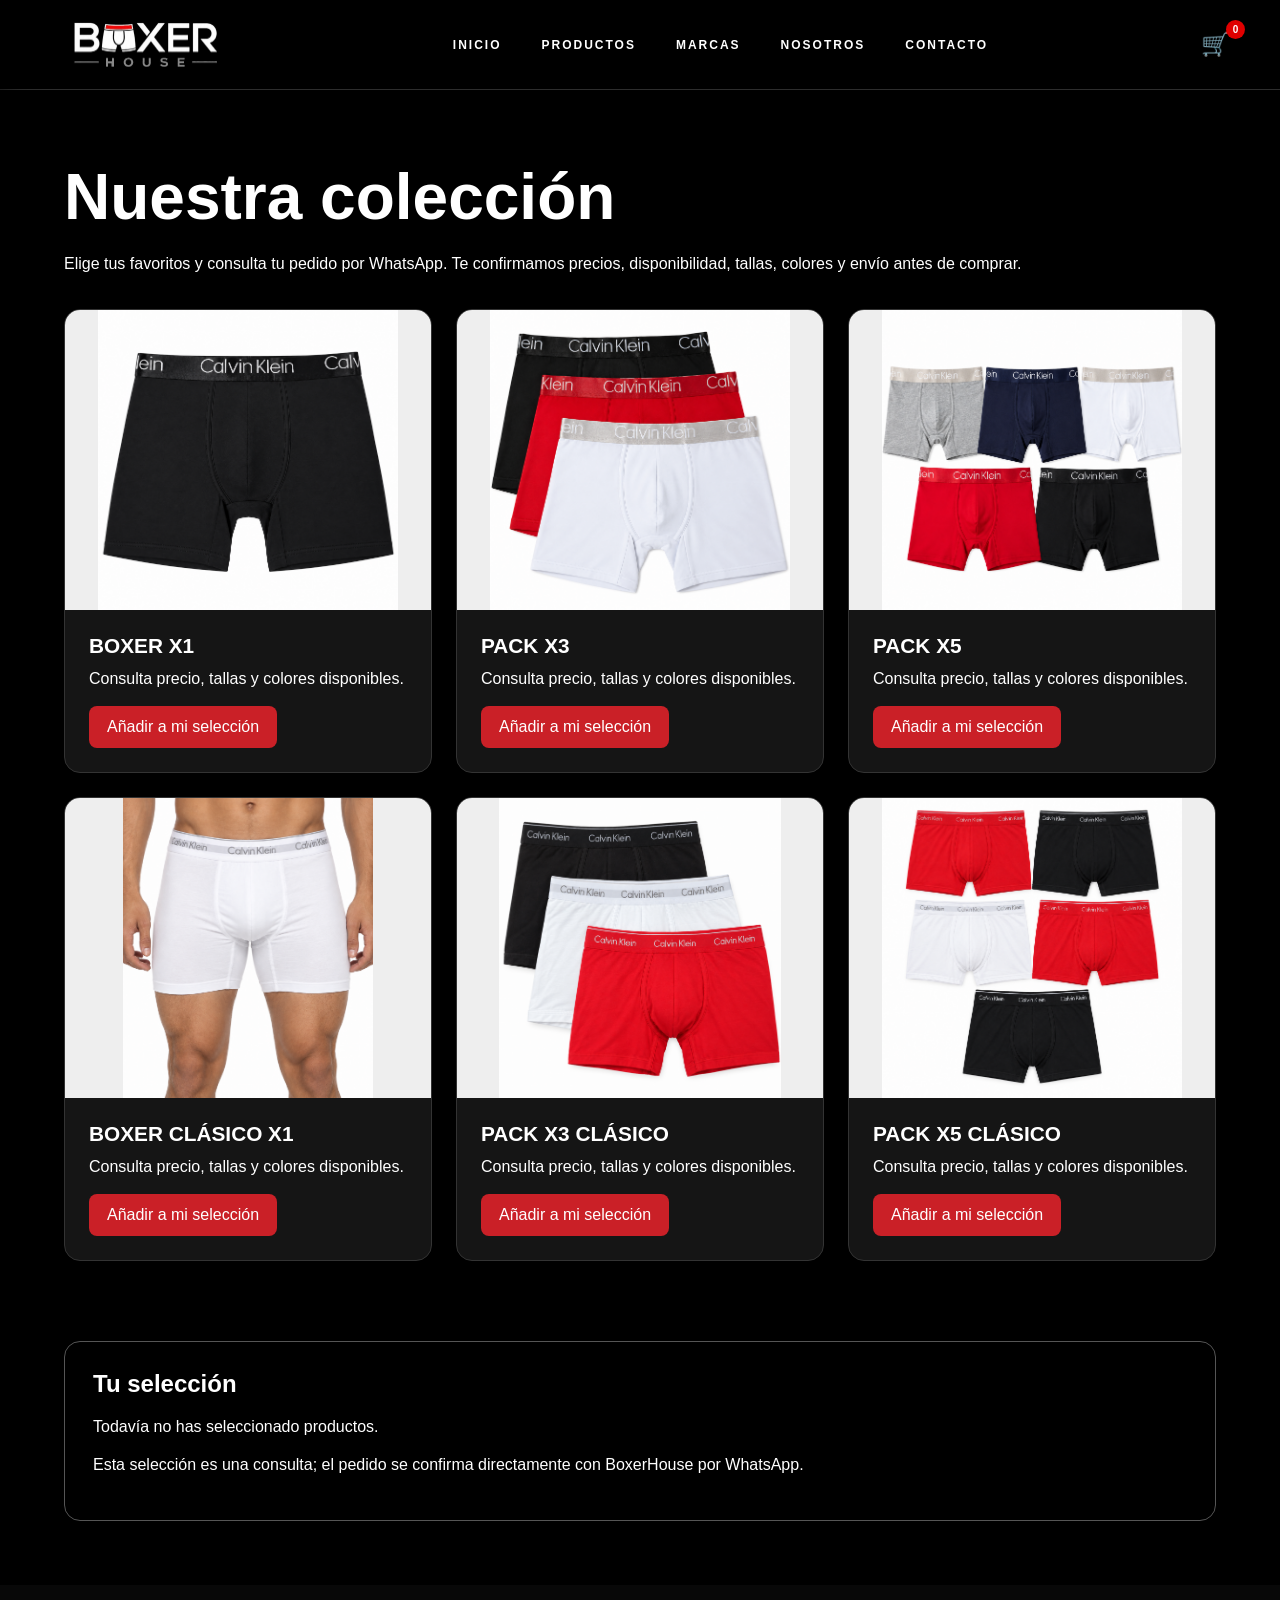
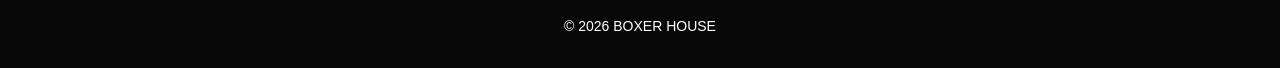
<file: docs/productos.html>
<!DOCTYPE html><html lang="es"><head><meta charset="UTF-8">
<meta name="viewport" content="width=device-width, initial-scale=1.0"><title>Productos | BOXER HOUSE</title>
<link rel="stylesheet" href="assets/css/style.css"><link rel="stylesheet" href="assets/css/catalog.css"></head><body><header class="header">

        <div class="container">


            <!-- LOGO -->

            <a href="index.html" class="logo">

                <img src="assets/images/branding/LOGO(2).jpg.jpeg" alt="BOXER HOUSE">

            </a>



            <!-- NAVEGACIÓN -->

            <nav class="navbar" id="navbar">

                <a href="index.html#inicio">
                    Inicio
                </a>

                <a href="productos.html">
                    Productos
                </a>

                <a href="marcas.html">
                    Marcas
                </a>

                <a href="nosotros.html">
                    Nosotros
                </a>

                <a href="contacto.html">
                    Contacto
                </a>

            </nav>



            <!-- ACCIONES -->

            <div class="header-actions">


                <!-- CARRITO -->

                <button class="cart-btn" id="cartBtn" type="button" aria-label="Abrir carrito">

                    🛒

                    <span id="cartCount">
                        0
                    </span>

                </button>



                <!-- MENÚ MÓVIL -->

                <button class="menu-btn" id="menuBtn" type="button" aria-label="Abrir menú">

                    ☰

                </button>



                <!-- MENÚ MÓVIL -->

                <div id="mobileMenu" class="mobile-menu">


                    <button id="closeMenu" class="close-menu" type="button">

                        ✕

                    </button>



                    <div class="mobile-menu-logo">

                        <img src="assets/images/branding/LOGO(2).jpg.jpeg" alt="BOXER HOUSE">

                    </div>



                    <nav class="mobile-nav">

                        <a href="index.html">
                            Inicio
                        </a>

                        <a href="productos.html">
                            Productos
                        </a>

                        <a href="marcas.html">
                            Marcas
                        </a>

                        <a href="nosotros.html">
                            Nosotros
                        </a>

                        <a href="contacto.html">
                            Contacto
                        </a>

                    </nav>


                </div>


            </div>


        </div>

    </header><main class="catalog-page"><h1>Nuestra colección</h1>
<p class="catalog-intro">Elige tus favoritos y consulta tu pedido por WhatsApp. Te confirmamos precios, disponibilidad, tallas, colores y envío antes de comprar.</p>
<div class="catalog-grid"><article class="catalog-card"><img src="imagenes/negroAdelante.png" alt="BOXER X1" loading="lazy">
    <div class="catalog-card-content"><h2>BOXER X1</h2><p>Consulta precio, tallas y colores disponibles.</p>
    <button type="button" data-add="boxer-x1">Añadir a mi selección</button></div></article><article class="catalog-card"><img src="imagenes/packX3.png" alt="PACK X3" loading="lazy">
    <div class="catalog-card-content"><h2>PACK X3</h2><p>Consulta precio, tallas y colores disponibles.</p>
    <button type="button" data-add="pack-x3">Añadir a mi selección</button></div></article><article class="catalog-card"><img src="imagenes/packX5.png" alt="PACK X5" loading="lazy">
    <div class="catalog-card-content"><h2>PACK X5</h2><p>Consulta precio, tallas y colores disponibles.</p>
    <button type="button" data-add="pack-x5">Añadir a mi selección</button></div></article><article class="catalog-card"><img src="imagenes/blancoClasicoModelo2.png" alt="BOXER CLÁSICO X1" loading="lazy">
    <div class="catalog-card-content"><h2>BOXER CLÁSICO X1</h2><p>Consulta precio, tallas y colores disponibles.</p>
    <button type="button" data-add="clasico-x1">Añadir a mi selección</button></div></article><article class="catalog-card"><img src="imagenes/Clasico X3.png" alt="PACK X3 CLÁSICO" loading="lazy">
    <div class="catalog-card-content"><h2>PACK X3 CLÁSICO</h2><p>Consulta precio, tallas y colores disponibles.</p>
    <button type="button" data-add="clasico-x3">Añadir a mi selección</button></div></article><article class="catalog-card"><img src="imagenes/Clasico X5.png" alt="PACK X5 CLÁSICO" loading="lazy">
    <div class="catalog-card-content"><h2>PACK X5 CLÁSICO</h2><p>Consulta precio, tallas y colores disponibles.</p>
    <button type="button" data-add="clasico-x5">Añadir a mi selección</button></div></article></div><p id="selection-status" role="status"></p>
<section class="catalog-selection" id="seleccion"><h2>Tu selección</h2><ul id="selection"></ul>
<p>Esta selección es una consulta; el pedido se confirma directamente con BoxerHouse por WhatsApp.</p>
<a id="send-order" class="order-link" target="_blank" rel="noopener noreferrer" hidden>Consultar por WhatsApp</a></section>
<noscript>Activa JavaScript para crear una selección o <a href="https://wa.me/573009407144">contáctanos por WhatsApp</a>.</noscript>
</main><footer class="footer"><p>© 2026 BOXER HOUSE</p></footer>
<script id="catalog-data" type="application/json">[{"id": "boxer-x1", "name": "BOXER X1", "image": "negroAdelante.png"}, {"id": "pack-x3", "name": "PACK X3", "image": "packX3.png"}, {"id": "pack-x5", "name": "PACK X5", "image": "packX5.png"}, {"id": "clasico-x1", "name": "BOXER CLÁSICO X1", "image": "blancoClasicoModelo2.png"}, {"id": "clasico-x3", "name": "PACK X3 CLÁSICO", "image": "Clasico X3.png"}, {"id": "clasico-x5", "name": "PACK X5 CLÁSICO", "image": "Clasico X5.png"}]</script>
<script src="assets/js/main.js"></script><script src="assets/js/catalog.js"></script></body></html>
</file>
<file: docs/assets/css/style.css>
/* =========================================================
   1. RESET Y CONFIGURACIÓN GENERAL
   ---------------------------------------------------------
   Elimina los márgenes y espacios predeterminados del
   navegador y hace que el tamaño de los elementos sea
   más fácil de controlar.
========================================================= */
@import url('https://fonts.googleapis.com/css2?family=Montserrat:wght@300&display=swap');

* {
    margin: 0;
    padding: 0;
    box-sizing: border-box;
}

html {
    scroll-behavior: smooth;
}

body {
    font-family: Arial, Helvetica, sans-serif;
    background: #000;
    color: #fff;
}


/* =========================================================
   2. HEADER / ENCABEZADO
   ---------------------------------------------------------
   Barra superior que permanece fija mientras el usuario
   navega por la página.
========================================================= */

.header {
    width: 100%;
    height: 90px;

    background: #000;
    border-bottom: 1px solid #363636;

    position: fixed;
    top: 0;
    left: 0;

    z-index: 1000;
}


/* =========================================================
   3. CONTENEDOR PRINCIPAL DEL HEADER
   ---------------------------------------------------------
   Organiza horizontalmente:
   - Logo
   - Menú
   - Carrito
   - Botón del menú móvil
========================================================= */

.container {
    max-width: 1250px;
    height: 100%;

    margin: auto;
    padding: 0 30px;

    display: flex;
    align-items: center;
    justify-content: space-between;
}


/* =========================================================
   4. LOGO
   ---------------------------------------------------------
   Controla el tamaño, posición y efecto del logo.
========================================================= */

.logo {
    display: flex;
    align-items: center;

}

.logo img {
    width: 200px;
    height: 90px;

    object-fit: contain;

    transition: 0.3s;
}


/* Efecto al pasar el mouse sobre el logo */

.logo img:hover {
    transform: scale(1.05);
}


/* =========================================================
   5. NAVBAR / MENÚ DE ESCRITORIO
   ---------------------------------------------------------
   Menú que aparece en computadores y pantallas grandes.
========================================================= */

.navbar {
    display: flex;
    align-items: center;
    gap: 40px;
}


/* Enlaces principales del menú */

.navbar a {
    position: relative;

    color: #fff;
    text-decoration: none;

    font-size: 14px;
    font-weight: 600;

    text-transform: uppercase;

    transition: 0.3s;
}


/* Línea que aparece debajo del enlace */

.navbar a::after {
    content: "";

    position: absolute;

    width: 0;
    height: 2px;

    background: rgb(218, 8, 8);

    left: 0;
    bottom: -8px;

    transition: 0.3s;
}


/* Cambio de color al pasar el mouse */

.navbar a:hover {
    color: #aaaaaa;
}


/* Animación de la línea inferior */

.navbar a:hover::after {
    width: 100%;
}


/* =========================================================
   6. ACCIONES DEL HEADER
   ---------------------------------------------------------
   Contiene los elementos que aparecen en el lado derecho
   del encabezado, como el carrito y el menú móvil.
========================================================= */

.header-actions {
    display: flex;
    align-items: center;
    gap: 20px;
}


/* =========================================================
   7. CARRITO DE COMPRAS
   ---------------------------------------------------------
   Botón que permite abrir el carrito.
========================================================= */

.cart-btn {
    position: relative;

    background: transparent;
    border: none;

    color: #fff;

    font-size: 22px;

    cursor: pointer;
}


/* ---------------------------------------------------------
   CONTADOR DEL CARRITO
   ---------------------------------------------------------
   Pequeño círculo que muestra la cantidad de productos.
--------------------------------------------------------- */

#cartCount {
    position: absolute;

    top: -8px;
    right: -10px;

    width: 18px;
    height: 18px;

    display: flex;
    align-items: center;
    justify-content: center;

    background: #fff;
    color: #000;

    border-radius: 50%;

    font-size: 11px;
    font-weight: bold;
}


/* =========================================================
   8. BOTÓN MENÚ MÓVIL
   ---------------------------------------------------------
   Botón de las tres rayas que aparece únicamente en
   celulares y pantallas pequeñas.
========================================================= */

.menu-btn {
    display: none;
    background: transparent;
    border: none;
    color: #ffffff;
    font-size: 30px;
    cursor: pointer;
    padding: 5px;
    position: relative;
    z-index: 10001;
}

/* =========================================================
   9. MENÚ LATERAL MÓVIL
   ---------------------------------------------------------
   Menú que aparece desde el lado izquierdo al pulsar
   el botón de las tres rayas.
========================================================= */

.mobile-menu {
    position: fixed;

    top: 0;
    left: -280px;

    width: 280px;
    height: 100vh;

    background: #111;

    padding: 30px 25px;

    z-index: 9999;

    transition: left 0.3s ease;

    box-shadow: 5px 0 20px rgba(0, 0, 0, 0.3);
}


/* ---------------------------------------------------------
   MENÚ MÓVIL ABIERTO
   ---------------------------------------------------------
   Cuando JavaScript agrega la clase "active", el menú
   se desplaza hacia la pantalla.
--------------------------------------------------------- */

.mobile-menu.active {
    left: 0;
}


/* Nombre de la marca dentro del menú */

.mobile-menu h2 {
    color: #fff;

    margin-bottom: 40px;

    font-size: 22px;
}


/* Enlaces del menú móvil */

.mobile-menu a {
    display: block;

    color: #fff;

    text-decoration: none;

    font-size: 18px;

    padding: 18px 5px;

    border-bottom: 1px solid #333;

    transition: 0.2s;
}


/* Efecto al pasar el mouse */

.mobile-menu a:hover {
    padding-left: 12px;
}


/* ---------------------------------------------------------
   BOTÓN X PARA CERRAR EL MENÚ
--------------------------------------------------------- */

.close-menu {
    position: absolute;

    top: 18px;
    right: 20px;

    background: none;
    border: none;

    color: #fff;

    font-size: 20px;

    cursor: pointer;
}


/* =========================================================
   10. HERO / PÁGINA PRINCIPAL
   ---------------------------------------------------------
   Sección principal de inicio de BOXER'S HOUSE.
========================================================= */

.hero {
    min-height: 100vh;

    padding-top: 90px;

    display: flex;
    align-items: center;
    justify-content: center;

    text-align: center;

    background: #000;
}


/* Contenedor del contenido del Hero */

.hero-content {
    max-width: 800px;
    position: relative;
    z-index: 10;
}

/* Texto pequeño superior */

.hero-subtitle {
    color: #ff0202;

    font-size: 13px;

    letter-spacing: 5px;

    margin-bottom: 20px;
}


/* Título principal */

.hero h1 {
    font-size: clamp(60px, 10vw, 140px);

    line-height: 0.85;

    font-weight: 900;

    letter-spacing: -5px;
}


/* Parte roja del título */

.hero h1 span {
    color: #ff0202;
}


/* Descripción debajo del título */

.hero p:not(.hero-subtitle) {
    margin-top: 30px;

    color: #9b9b9b;

    font-size: 18px;
}


/* =========================================================
   11. BOTONES GENERALES
   ---------------------------------------------------------
   Estilo reutilizable para botones principales de la web.
========================================================= */

.btn {
    display: inline-block;
    margin-top: 35px;
    padding: 15px 35px;

    background: #fff;
    color: #000;

    text-decoration: none;

    font-size: 13px;
    font-weight: bold;

    letter-spacing: 2px;

    position: relative;
    z-index: 20;

    cursor: pointer;
}


/* Efecto al pasar el mouse */

.btn:hover {
    background: #ccc;

    transform: translateY(-3px);
}


/* =========================================================
   12. PÁGINA DE CONTACTO
   ---------------------------------------------------------
   Fondo y separación general de la página de contacto.
========================================================= */

.page-section {
    min-height: 100vh;

    padding: 140px 20px 80px;

    background: #f7f7f7;

    color: #111;
}


/* =========================================================
   13. TÍTULO PRINCIPAL DE CONTACTO
   ---------------------------------------------------------
   Contiene:
   "Contáctanos"
   y el texto:
   "¿Tienes alguna pregunta? Estamos aquí para ayudarte."
========================================================= */

.contact-title {
    text-align: center;

    margin-bottom: 50px;
}


/* Título "Contáctanos" */

.contact-title h1 {
    font-size: 48px;

    font-weight: 800;

    letter-spacing: -1px;

    margin-bottom: 12px;

    color: #111;
}


/* ---------------------------------------------------------
   SUBTÍTULO DE CONTACTO
   ---------------------------------------------------------
   Texto:
   "¿Tienes alguna pregunta?
    Estamos aquí para ayudarte."
--------------------------------------------------------- */

.contact-title p {
    max-width: 700px;

    margin: 0 auto;

    color: #686666;

    font-family: Arial, Helvetica, sans-serif;


    font-size: 20px;

    font-weight: 9700;

    letter-spacing: 0.5px;

    line-height: 1.7;
}


/* =========================================================
   14. CONTENEDOR PRINCIPAL DE CONTACTO
   ---------------------------------------------------------
   Divide la sección en dos columnas:
   - Información de contacto
   - Formulario
========================================================= */

.contact-container {
    max-width: 1100px;

    margin: 0 auto;

    display: grid;

    grid-template-columns: 0.9fr 1.1fr;

    gap: 35px;

    align-items: stretch;
}


/* =========================================================
   15. INFORMACIÓN DE CONTACTO
   ---------------------------------------------------------
   Tarjeta oscura donde aparecen los datos de contacto.
========================================================= */

.contact-info {
    background: #111;

    color: #fff;

    padding: 45px;

    border-radius: 18px;

    box-shadow: 0 15px 40px rgba(0, 0, 0, 0.12);

    position: relative;

    overflow: hidden;
}


/* ---------------------------------------------------------
   DECORACIÓN SUPERIOR
--------------------------------------------------------- */

.contact-info::before {
    content: "";

    position: absolute;

    width: 180px;
    height: 180px;

    border: 1px solid rgba(255, 255, 255, 0.12);

    border-radius: 50%;

    top: -80px;
    right: -70px;
}


/* ---------------------------------------------------------
   DECORACIÓN INFERIOR
--------------------------------------------------------- */

.contact-info::after {
    content: "";

    position: absolute;

    width: 250px;
    height: 250px;

    border: 1px solid rgba(255, 255, 255, 0.07);

    border-radius: 50%;

    bottom: -150px;
    left: -100px;
}


/* Título dentro de la tarjeta */

.contact-info h2 {
    font-size: 28px;

    margin-bottom: 20px;

    letter-spacing: 1px;
}


/* Descripción dentro de la tarjeta */

.contact-info>p {
    color: #cfcfcf;

    line-height: 1.7;

    margin-bottom: 40px;
}


/* =========================================================
   16. DATOS INDIVIDUALES DE CONTACTO
   ---------------------------------------------------------
   Cada bloque puede contener:
   - Teléfono
   - Correo
   - Ubicación
   - WhatsApp
========================================================= */

.contact-item {
    padding: 20px 0;

    border-bottom: 1px solid rgba(255, 255, 255, 0.12);
}


/* El último elemento no tendrá línea inferior */

.contact-item:last-child {
    border-bottom: none;
}


/* Nombre del dato */

.contact-item strong {
    display: block;

    font-size: 20px;

    margin-bottom: 8px;
}


/* Información del dato */

.contact-item p {
    margin: 0;

    color: #bdbdbd;

    font-size: 14px;

    line-height: 1.6;
}


/* =========================================================
   17. BOTÓN DE WHATSAPP DENTRO DE CONTACTO
   ---------------------------------------------------------
   Botón verde ubicado dentro de la tarjeta de contacto.
========================================================= */

.whatsapp-btn {
    display: inline-flex;

    align-items: center;
    justify-content: center;

    gap: 8px;

    margin-top: 15px;

    padding: 13px 20px;

    background: #25D366;

    color: #fff;

    text-decoration: none;

    border-radius: 10px;

    font-size: 14px;

    font-weight: 700;

    transition: all 0.3s ease;
}


/* Efecto del botón WhatsApp */

.whatsapp-btn:hover {
    background: #20bd5a;

    transform: translateY(-2px);

    box-shadow: 0 8px 18px rgba(0, 0, 0, 0.18);
}


/* =========================================================
   18. ICONO DE WHATSAPP EN EL TÍTULO
   ---------------------------------------------------------
   Organiza el icono junto al texto de WhatsApp.
========================================================= */

.whatsapp-title {
    display: flex;

    align-items: center;

    gap: 10px;
}


/* Tamaño del icono */

.whatsapp-title img {
    width: 28px;
    height: 28px;
}


/* =========================================================
   19. FORMULARIO DE CONTACTO
   ---------------------------------------------------------
   Tarjeta blanca que contiene los campos para enviar
   información.
========================================================= */

.contact-form {
    background: #fff;

    padding: 45px;

    border-radius: 18px;

    box-shadow: 0 15px 40px rgba(0, 0, 0, 0.08);

    border: 1px solid #e8e8e8;
}


/* Organización vertical del formulario */

.contact-form form {
    display: flex;

    flex-direction: column;
}


/* Texto encima de cada campo */

.contact-form label {
    font-size: 14px;

    font-weight: 700;

    margin-bottom: 8px;

    color: #222;
}


/* ---------------------------------------------------------
   CAMPOS INPUT Y TEXTAREA
--------------------------------------------------------- */

.contact-form input,
.contact-form textarea {
    width: 100%;

    padding: 15px 16px;

    margin-bottom: 22px;

    border: 1px solid #ddd;

    border-radius: 10px;

    background: #fafafa;

    font-family: inherit;

    font-size: 15px;

    color: #222;

    outline: none;

    transition: 0.3s ease;
}


/* Altura de los campos de texto */

.contact-form input {
    height: 50px;
}


/* Área para mensajes */

.contact-form textarea {
    resize: vertical;

    min-height: 140px;
}


/* ---------------------------------------------------------
   EFECTO CUANDO EL USUARIO SELECCIONA UN CAMPO
--------------------------------------------------------- */

.contact-form input:focus,
.contact-form textarea:focus {
    border-color: #111;

    background: #fff;

    box-shadow: 0 0 0 3px rgba(0, 0, 0, 0.06);
}


/* =========================================================
   20. BOTÓN "ENVIAR" DEL FORMULARIO
========================================================= */

.contact-btn {
    width: 100%;

    height: 52px;

    border: none;

    border-radius: 10px;

    background: #111;

    color: #fff;

    font-size: 15px;

    font-weight: 700;

    cursor: pointer;

    transition: 0.3s ease;

    letter-spacing: 0.5px;
}


/* Efecto al pasar el mouse */

.contact-btn:hover {
    background: #333;

    transform: translateY(-2px);

    box-shadow: 0 8px 20px rgba(0, 0, 0, 0.18);
}


/* Efecto mientras se presiona */

.contact-btn:active {
    transform: translateY(0);
}


/* =========================================================
   21. WHATSAPP FLOTANTE
   ---------------------------------------------------------
   Botón circular que permanece fijo en la esquina inferior
   derecha de la pantalla.
========================================================= */

.whatsapp-float {
    position: fixed !important;

    right: 20px !important;
    bottom: 20px !important;

    width: 60px !important;
    height: 60px !important;

    background: #25D366 !important;

    border-radius: 50% !important;

    display: flex !important;

    align-items: center;
    justify-content: center;

    z-index: 99999 !important;

    box-shadow: 0 5px 20px rgba(0, 0, 0, 0.5);
}


/* Icono dentro del botón flotante */

.whatsapp-float img {
    width: 40px !important;
    height: 40px !important;

    display: block !important;
}


/* =========================================================
   22. FOOTER / PIE DE PÁGINA
========================================================= */

.footer {
    background: #111;

    color: #aaa;

    text-align: center;

    padding: 25px 20px;
}


/* Texto del footer */

.footer p {
    margin: 0;

    font-size: 13px;
}


/* =========================================================
   23. RESPONSIVE - TABLET
   ---------------------------------------------------------
   Cuando la pantalla tiene 850px o menos, las dos
   columnas de contacto pasan a una sola columna.
========================================================= */

@media (max-width: 850px) {

    .contact-container {
        grid-template-columns: 1fr;
    }

    .contact-info,
    .contact-form {
        padding: 35px;
    }
}


/* =========================================================
   24. RESPONSIVE - CELULAR
   ---------------------------------------------------------
   Cuando la pantalla tiene 768px o menos:
   - Se oculta el menú de escritorio.
   - Aparece el botón de tres rayas.
   - Se reduce el logo.
========================================================= */

@media (max-width: 768px) {

    /* Ocultar menú de escritorio */

    .navbar {
        display: none !important;
    }


    /* Reducir tamaño del logo */

    .logo img {
        width: 85px;
        height: 85px;
    }


    /* Mostrar botón de tres rayas */

    .menu-btn {
        display: block;
    }


    /* Separación entre carrito y menú */

    .header-actions {
        gap: 15px;
    }
}


/* =========================================================
   25. RESPONSIVE - CELULARES PEQUEÑOS
   ---------------------------------------------------------
   Ajustes especiales para pantallas de 550px o menos.
========================================================= */

@media (max-width: 550px) {

    /* Espacio superior e inferior de la página */

    .page-section {
        padding: 120px 15px 60px;
    }


    /* Reducir título de contacto */

    .contact-title h1 {
        font-size: 36px;
    }


    /* Reducir texto de presentación */

    .contact-title p {
        font-size: 15px;
    }


    /* Reducir espacio interno de las tarjetas */

    .contact-info,
    .contact-form {
        padding: 28px 22px;

        border-radius: 14px;
    }


    /* Reducir título de información */

    .contact-info h2 {
        font-size: 24px;
    }


    /* WhatsApp ocupa todo el ancho */

    .whatsapp-btn {
        width: 100%;
    }
}

/* =========================================================
   13. PÁGINA NOSOTROS
   ---------------------------------------------------------
   Diseño exclusivo para BOXER'S HOUSE.

   COLORES PRINCIPALES:
   - Negro  → #080808
   - Blanco → #FFFFFF
   - Rojo   → #E00000
   - Morado → #7B00FF

   ESTILO:
   Urbano + moderno + juvenil + elegante
========================================================= */


/* =========================================================
   13.1 HERO DE NOSOTROS
   ---------------------------------------------------------
   Primera sección de la página.

   Presenta:
   - "DESDE ADENTRO"
   - BOXER'S HOUSE
   - Frase principal
   - Número decorativo
========================================================= */

.about-hero {
    position: relative;

    min-height: 650px;

    display: flex;
    align-items: center;

    background:
        radial-gradient(circle at 80% 30%,
            #7b00ff4d,
            transparent 30%),
        radial-gradient(circle at 15% 80%,
            rgba(224, 0, 0, 0.22),
            transparent 30%),
        #080808;

    overflow: hidden;
}


/* =========================================================
   13.2 CONTENIDO DEL HERO
   ---------------------------------------------------------
   Organiza el texto y el número decorativo.
========================================================= */

.about-hero-content {
    display: flex;

    align-items: center;

    justify-content: space-between;

    width: 100%;
}


/* =========================================================
   13.3 ETIQUETA SUPERIOR
   ---------------------------------------------------------
   Controla el texto:

   "DESDE ADENTRO"

   Sirve como pequeño identificador de la sección.
========================================================= */

.about-tag {
    display: inline-block;

    padding: 8px 16px;

    margin-bottom: 25px;

    border: 1px solid #735a8b;

    border-radius: 30px;

    color: #ffffff;

    font-size: 12px;

    font-weight: 800;

    letter-spacing: 3px;

    text-transform: uppercase;
}


/* =========================================================
   13.4 TÍTULO PRINCIPAL
   ---------------------------------------------------------
   Controla:

   SOMOS
   BOXER HOUSE

   El tamaño grande genera impacto visual.
========================================================= */

.about-hero h1 {
    margin: 0;

    font-size: clamp(55px, 8vw, 105px);

    line-height: 0.9;

    font-weight: 900;

    letter-spacing: -3px;

    color: #ffffff;
}


/* =========================================================
   13.5 NOMBRE DE LA MARCA EN ROJO
   ---------------------------------------------------------
   Destaca BOXER'S HOUSE utilizando el color
   principal de la identidad visual.
========================================================= */

.about-hero h1 span {
    color: #e00000;
}


/* =========================================================
   13.6 DESCRIPCIÓN DEL HERO
   ---------------------------------------------------------
   Controla la frase que aparece debajo del título.
========================================================= */

.about-hero p {
    max-width: 600px;

    margin-top: 35px;

    font-size: 19px;

    line-height: 1.7;

    color: #d1cccd;
}


/* =========================================================
   13.7 NÚMERO DECORATIVO
   ---------------------------------------------------------
   Número grande utilizado como elemento visual.

   Le da un aspecto más editorial y moderno
   a la página.
========================================================= */

.about-hero-number {
    font-size: clamp(150px, 20vw, 300px);

    font-weight: 900;

    line-height: 1;

    color: transparent;

    -webkit-text-stroke: 2px rgba(255, 255, 255, 0.12);

    user-select: none;
}


/* =========================================================
   13.8 SECCIÓN HISTORIA
   ---------------------------------------------------------
   Presenta la historia y filosofía de BOXER'S HOUSE.

   Utiliza fondo blanco para crear contraste
   con el Hero oscuro.
========================================================= */

.about-story {
    padding: 120px 0;

    background: #ffffff;
}


/* =========================================================
   13.9 GRID DE HISTORIA
   ---------------------------------------------------------
   Divide la sección en:

   IZQUIERDA → Número
   DERECHA   → Información
========================================================= */

.about-story-grid {
    display: grid;

    grid-template-columns: 0.3fr 1.7fr;

    gap: 70px;

    align-items: start;
}


/* =========================================================
   13.10 NÚMERO DE SECCIÓN
   ---------------------------------------------------------
   Número decorativo "02".
========================================================= */

.section-number {
    font-weight: 900;
    font-size: 100px !important;
    line-height: 1;
    color: #e00000;
    opacity: 0.9;
}


/* =========================================================
   13.11 ETIQUETA DE SECCIÓN
   ---------------------------------------------------------
   Texto pequeño:

   "NUESTRA HISTORIA"
========================================================= */

.section-label {
    display: block;

    margin-bottom: 20px;

    color: #111111;

    font-size: 13px;

    font-weight: 900;

    letter-spacing: 4px;

    text-transform: uppercase;
}


/* =========================================================
   13.12 TÍTULO DE HISTORIA
   ---------------------------------------------------------
   Controla:

   UNA MARCA
   CON ACTITUD
========================================================= */

.about-story h2 {
    margin: 0 0 35px;

    font-size: clamp(40px, 6vw, 70px);

    line-height: 0.95;

    font-weight: 900;

    letter-spacing: -2px;

    color: #080808;
}


/* =========================================================
   13.13 PALABRA DESTACADA
   ---------------------------------------------------------
   "CON ACTITUD" utiliza rojo para destacar
   la personalidad de la marca.
========================================================= */

.about-story h2 strong {
    color: #e00000;
}


/* =========================================================
   13.14 PÁRRAFOS DE HISTORIA
   ---------------------------------------------------------
   Controla el texto de presentación de la marca.
========================================================= */

.about-story-content p {
    max-width: 700px;
    font-family: 'Montserrat Regular', sans-serif;

    margin-bottom: 22px;

    font-size: 17px;

    line-height: 1.8;

    color: #555;
}


/* =========================================================
   13.15 SECCIÓN MISIÓN Y VISIÓN
   ---------------------------------------------------------
   Presenta los objetivos principales
   de BOXER'S HOUSE.
========================================================= */

.mission-section {
    padding: 120px 0;

    background: #080808;
}


/* =========================================================
   13.16 ENCABEZADOS DE SECCIÓN
   ---------------------------------------------------------
   Contiene:

   NUESTRA ESENCIA
   LO QUE NOS MUEVE
========================================================= */

.section-heading {
    margin-bottom: 60px;
}


.section-heading span {
    color: #e00000;

    font-size: 13px;

    font-weight: 900;

    letter-spacing: 4px;

    text-transform: uppercase;
}


.section-heading h2 {
    margin: 15px 0 0;

    font-size: clamp(40px, 6vw, 65px);

    font-weight: 900;

    letter-spacing: -2px;

    color: #ffffff;
}


/* =========================================================
   13.17 GRID MISIÓN Y VISIÓN
   ---------------------------------------------------------
   Organiza las dos tarjetas en columnas.
========================================================= */

.mission-grid {
    display: grid;

    grid-template-columns: 1fr 1fr;

    gap: 25px;
}


/* =========================================================
   13.18 TARJETAS MISIÓN Y VISIÓN
   ---------------------------------------------------------
   Base de las tarjetas.
========================================================= */

.mission-card {
    position: relative;

    min-height: 330px;

    padding: 45px;

    overflow: hidden;

    border-radius: 20px;

    transition: 0.4s ease;
}


/* =========================================================
   13.19 TARJETA ROJA
   ---------------------------------------------------------
   Utilizada para la MISIÓN.
========================================================= */

.mission-red {
    background:
        linear-gradient(135deg,
            #e00000,
            #9c0000);
}


/* =========================================================
   13.20 TARJETA MORADA
   ---------------------------------------------------------
   Utilizada para la VISIÓN.
========================================================= */

.mission-purple {
    background:
        linear-gradient(135deg,
            #a8a8a7,
            #3d3c3d);
}


/* =========================================================
   13.21 NÚMERO DE MISIÓN / VISIÓN
   ---------------------------------------------------------
   Número decorativo ubicado en la esquina.
========================================================= */

.mission-number {
    position: absolute;

    top: 20px;

    right: 30px;

    font-size: 90px;

    font-weight: 900;

    color: rgba(0, 0, 0, 0.795);

    line-height: 1;
}


/* =========================================================
   13.22 TÍTULO MISIÓN / VISIÓN
   ---------------------------------------------------------
   Controla los títulos de las tarjetas.
========================================================= */

.mission-card h3 {
    position: relative;

    margin: 100px 0 20px;

    font-size: 35px;

    font-weight: 900;

    letter-spacing: 2px;

    color: #ffffff;
}


/* =========================================================
   13.23 TEXTO MISIÓN / VISIÓN
   ---------------------------------------------------------
   Descripción de cada tarjeta.
========================================================= */

.mission-card p {
    position: relative;

    max-width: 500px;

    margin: 0;

    font-size: 16px;

    line-height: 1.8;

    color: rgba(255, 255, 255, 0.85);
}


/* =========================================================
   13.24 EFECTO HOVER
   ---------------------------------------------------------
   Eleva ligeramente las tarjetas cuando
   el usuario pasa el mouse.
========================================================= */

.mission-card:hover {
    transform: translateY(-10px);

    box-shadow:
        0 25px 50px rgba(0, 0, 0, 0.35);
}


/* =========================================================
   13.25 SECCIÓN DE VALORES
   ---------------------------------------------------------
   Presenta los tres valores principales
   de BOXER'S HOUSE.
========================================================= */

.values-section {
    padding: 120px 0;

    background: #f4f4f4;
}


/* =========================================================
   13.26 ENCABEZADO DE VALORES
========================================================= */

.values-heading span {
    color: #F5F2EB;
}


/* =========================================================
   13.27 TÍTULO DE VALORES
========================================================= */

.values-heading h2 {
    color: #080808;
}


/* =========================================================
   13.28 GRID DE VALORES
   ---------------------------------------------------------
   Organiza:

   CALIDAD
   COMODIDAD
   ESTILO
========================================================= */

.values-grid {
    display: grid;

    grid-template-columns: repeat(3, 1fr);

    gap: 20px;
}


/* =========================================================
   13.29 TARJETAS DE VALORES
   ---------------------------------------------------------
   Diseño moderno y minimalista para cada valor.
========================================================= */

.modern-value {
    position: relative;

    min-height: 260px;

    padding: 35px;

    background: #ffffff;

    border: 1px solid #dddddd;

    border-radius: 18px;

    overflow: hidden;

    transition: 0.4s ease;
}


/* =========================================================
   13.30 NÚMEROS DE LOS VALORES
   ---------------------------------------------------------
   Muestra:

   01
   02
   03
========================================================= */

.value-number {
    display: block;

    margin-bottom: 55px;

    font-size: 70px;

    font-weight: 900;

    line-height: 1;

    color: #e00000;

    opacity: 0.9;
}


/* =========================================================
   13.31 TÍTULOS DE LOS VALORES
========================================================= */

.modern-value h3 {
    margin: 0 0 12px;

    font-size: 24px;

    font-weight: 900;

    letter-spacing: 1px;

    color: #080808;
}


/* =========================================================
   13.32 TEXTO DE LOS VALORES
========================================================= */

.modern-value p {
    margin: 0;

    font-size: 15px;

    line-height: 1.7;

    color: #666;
}


/* =========================================================
   13.33 BARRA DE COLOR
   ---------------------------------------------------------
   Agrega una barra inferior que utiliza rojo
   y morado como identidad visual.
========================================================= */

.modern-value::after {
    content: "";

    position: absolute;

    left: 0;
    bottom: 0;

    width: 100%;

    height: 5px;

    background: linear-gradient(90deg,
            #e00000,
            #F5F2EB);
}


/* =========================================================
   13.34 HOVER DE VALORES
========================================================= */

.modern-value:hover {
    transform: translateY(-10px);

    border-color: #F5F2EB;

    box-shadow:
        0 20px 40px rgba(0, 0, 0, 0.12);
}


/* =========================================================
   13.35 SECCIÓN FINAL
   ---------------------------------------------------------
   Cierre visual de la página.

   Contiene:

   BOXER'S HOUSE

   TU ESTILO
   EMPIEZA DESDE ADENTRO.
========================================================= */

.about-final {
    position: relative;

    padding: 150px 0;

    text-align: center;

    background:
        radial-gradient(circle at center,
            rgba(123, 0, 255, 0.25),
            transparent 35%),
        #080808;

    overflow: hidden;
}


/* =========================================================
   13.36 NOMBRE FINAL DE LA MARCA
========================================================= */

.about-final span {
    color: #e00000;

    font-size: 14px;

    font-weight: 900;

    letter-spacing: 5px;

    text-transform: uppercase;
}


/* =========================================================
   13.37 FRASE FINAL
========================================================= */

.about-final h2 {
    max-width: 900px;

    margin: 25px auto 40px;

    font-size: clamp(42px, 7vw, 80px);

    line-height: 0.95;

    font-weight: 900;

    letter-spacing: -2px;

    color: #ffffff;
}


/* =========================================================
   13.38 BOTÓN FINAL
   ---------------------------------------------------------
   Lleva al usuario hacia la página de productos.
========================================================= */

.about-final a {
    display: inline-block;

    padding: 16px 35px;

    background: #e00000;

    color: #ffffff;

    text-decoration: none;

    font-size: 13px;

    font-weight: 900;

    letter-spacing: 2px;

    text-transform: uppercase;

    border-radius: 5px;

    transition: 0.3s ease;
}

/* =========================================================
   13.38.1 plabra al final de la pagina
   ---------------------------------------------------------
  © 2026 BOXER HOUSE. Todos los derechos reservados.
========================================================= */
.footer {
    width: 100%;
    padding: 30px 20px;
    background: #080808;
    color: #ffffff;
    display: flex;
    justify-content: center;
    /* Centra horizontalmente */
    align-items: center;
}

.footer p {
    margin: 0;
    text-align: center;
    font-size: 14px;
    line-height: 1.6;
}


/* =========================================================
   13.39 HOVER DEL BOTÓN
========================================================= */

.about-final a:hover {
    background: #F5F2EB;

    transform: translateY(-3px);
}


/* =========================================================
   13.40 RESPONSIVE — TABLET
   ---------------------------------------------------------
   Ajusta las columnas para tablets.
========================================================= */

@media (max-width: 900px) {

    .about-hero-number {
        display: none;
    }


    .about-story-grid {
        grid-template-columns: 1fr;

        gap: 30px;
    }


    .section-number {
        font-size: 70px;
    }


    .mission-grid {
        grid-template-columns: 1fr;
    }


    .values-grid {
        grid-template-columns: 1fr;
    }

}


/* =========================================================
   13.41 RESPONSIVE — CELULAR
   ---------------------------------------------------------
   Ajusta tamaños y espacios para teléfonos.
========================================================= */

@media (max-width: 768px) {

    .about-hero {
        min-height: 600px;

        padding: 100px 20px 70px;
    }


    .about-hero h1 {
        font-size: 52px;

        letter-spacing: -2px;
    }


    .about-hero p {
        font-size: 16px;
    }


    .about-story {
        padding: 80px 20px;
    }


    .about-story h2 {
        font-size: 43px;
    }


    .mission-section {
        padding: 80px 20px;
    }


    .mission-card {
        min-height: 300px;

        padding: 30px;
    }


    .values-section {
        padding: 80px 20px;
    }


    .modern-value {
        min-height: 230px;
    }


    .about-final {
        padding: 100px 20px;
    }


    .about-final h2 {
        font-size: 45px;
    }

}


/* =========================================================
   13.42 CELULARES PEQUEÑOS
   ---------------------------------------------------------
   Últimos ajustes para pantallas muy pequeñas.
========================================================= */

@media (max-width: 480px) {

    .about-hero h1 {
        font-size: 43px;
    }


    .about-tag {
        font-size: 10px;

        letter-spacing: 2px;
    }


    .about-story h2 {
        font-size: 36px;
    }


    .section-heading h2 {
        font-size: 38px;
    }


    .mission-card h3 {
        font-size: 29px;
    }


    .about-final h2 {
        font-size: 37px;
    }

}


/* =========================================================
   14.1 MARCAS — PORTADA

   Hero principal de la página de marcas
========================================================= */

.brands-hero {

    position: relative;

    min-height: 620px;

    width: 100%;

    display: flex;

    align-items: center;

    justify-content: center;

    overflow: hidden;

    background:

        radial-gradient(circle at 75% 40%, rgba(224, 0, 0, 0.12), transparent 35%),

        linear-gradient(135deg, #050505 0%, #111111 55%, #050505 100%);

    color: #ffffff;

}


/* =========================================================
   14.2 EFECTO DECORATIVO DEL HERO
========================================================= */

.brands-hero::before {

    content: "BH";

    position: absolute;

    right: 4%;

    bottom: -80px;

    font-size: 330px;

    font-weight: 800;

    line-height: 1;

    color: rgba(255, 255, 255, 0.025);

    pointer-events: none;

}


/* =========================================================
   14.3 OVERLAY DEL HERO
========================================================= */

.hero-overlay {

    position: absolute;

    inset: 0;

    background:

        radial-gradient(circle at center,

            rgba(255, 255, 255, 0.06),

            transparent 55%);

    pointer-events: none;

}


/* =========================================================
   14.4 CONTENIDO DEL HERO
========================================================= */

.brands-hero-content {

    position: relative;

    z-index: 2;

    width: min(900px, 90%);

    text-align: center;

    padding: 60px 20px;

}


/* =========================================================
   14.5 PEQUEÑO TÍTULO
========================================================= */

.small-title {

    display: inline-block;

    margin-bottom: 25px;

    color: #E00000;

    font-size: 13px;

    font-weight: 800;

    letter-spacing: 5px;

}


/* =========================================================
   14.6 TÍTULO PRINCIPAL
========================================================= */

.brands-hero h1 {

    margin: 0;

    font-size: clamp(48px, 7vw, 90px);

    font-weight: 800;

    line-height: 0.95;

    letter-spacing: -3px;

    text-transform: uppercase;

}


/* =========================================================
   14.7 PARTE ROJA DEL TÍTULO
========================================================= */

.brands-hero h1 span {

    display: block;

    color: #E00000;

}


/* =========================================================
   14.8 TEXTO DEL HERO
========================================================= */

.brands-hero p {

    max-width: 650px;

    margin: 30px auto 35px;

    color: #cfcfcf;

    font-size: 16px;

    line-height: 1.8;

}


/* =========================================================
   14.9 BOTÓN DEL HERO
========================================================= */

.hero-btn {

    display: inline-flex;

    align-items: center;

    justify-content: center;

    min-width: 210px;

    padding: 16px 30px;

    background: #ff0000;

    color: #ffffff;

    text-decoration: none;

    font-size: 12px;

    font-weight: 800;

    letter-spacing: 2px;

    transition:
        transform 0.3s ease,
        background 0.3s ease,
        box-shadow 0.3s ease;

}


/* =========================================================
   14.10 HOVER DEL BOTÓN
========================================================= */

.hero-btn:hover {

    transform: translateY(-4px);

    background: #ffffff;

    color: #080808;

    box-shadow: 0 12px 30px rgba(224, 0, 0, 0.25);

}


/* =========================================================
   14.11 INTRODUCCIÓN DE MARCAS
========================================================= */

.brands-intro {

    width: 100%;

    padding: 120px 8% 80px;

    background: #ffffff;

    text-align: center;

}


/* =========================================================
   14.12 NÚMERO DE SECCIÓN
========================================================= */

.section-number {

    display: block;

    margin-bottom: 25px;

    color: #0e0e0e;

    font-size: 12px;

    font-weight: 800;

    letter-spacing: 4px;

}


/* =========================================================
   14.13 TÍTULO DE INTRODUCCIÓN
========================================================= */

.brands-intro h2 {

    margin: 0;

    font-size: clamp(38px, 5vw, 65px);

    line-height: 1;

    font-weight: 800;

    letter-spacing: -2px;

    color: #080808;

}


/* =========================================================
   14.14 PALABRA ROJA
========================================================= */

.brands-intro h2 span {

    color: #d80202;

}


/* =========================================================
   14.15 TEXTO DE INTRODUCCIÓN
========================================================= */

.brands-intro p {

    max-width: 720px;

    margin: 30px auto 0;

    color: #666666;

    font-size: 16px;

    line-height: 1.8;

}


/* =========================================================
   14.16 CONTENEDOR DE MARCAS
========================================================= */

.brands-grid {

    width: 100%;

    display: grid;

    grid-template-columns: repeat(2, 1fr);

    gap: 35px;

    padding: 30px 6% 120px;

    background: #ffffff;

}


/* =========================================================
   14.17 TARJETA DE MARCA
========================================================= */

.brand-card {
    position: relative;
    overflow: hidden;
    background: #080808;

    transition:
        transform 0.4s ease,
        box-shadow 0.4s ease;
}

.brand-card img {
    width: 100%;
    height: 100%;
    object-fit: cover;

    /* Mover la imagen hacia abajo */
    object-position: center 5%;

}

/* =========================================================
   14.18 EFECTO HOVER TARJETA
========================================================= */

.brand-card:hover {

    transform: translateY(-10px);

    box-shadow:

        0 25px 60px rgba(0, 0, 0, 0.18);

}


/* =========================================================
   14.19 CONTENEDOR DE IMAGEN
========================================================= */

.brand-image {
    margin-top: 0%;
    position: relative;

    width: 100%;

    height: 500px;

    overflow: auto hidden;

    background: #181818;

}


/* =========================================================
   14.20 PLACEHOLDER DE IMAGEN
========================================================= */

.image-placeholder {

    width: 100%;

    height: 100%;

    display: flex;

    flex-direction: column;

    align-items: center;

    justify-content: center;

    text-align: center;

    background:

        linear-gradient(135deg,

            #111111 0%,

            #222222 50%,

            #0b0b0b 100%);

    color: #ffffff;

    transition: transform 0.6s ease;

}


/* =========================================================
   14.21 EFECTO PLACEHOLDER
========================================================= */

.brand-card:hover .image-placeholder {

    transform: scale(1.04);

}


/* =========================================================
   14.22 TEXTO "IMAGEN"
========================================================= */

.image-placeholder span {

    margin-bottom: 15px;

    color: #E00000;

    font-size: 11px;

    font-weight: 800;

    letter-spacing: 5px;

}


/* =========================================================
   14.23 NOMBRE DE LA MARCA EN PLACEHOLDER
========================================================= */

.image-placeholder strong {

    font-size: clamp(28px, 4vw, 48px);

    font-weight: 800;

    letter-spacing: -1px;

}


/* =========================================================
   14.24 TEXTO SECUNDARIO PLACEHOLDER
========================================================= */

.image-placeholder small {

    margin-top: 15px;

    color: #888888;

    font-size: 12px;

    letter-spacing: 1px;

}


/* =========================================================
   14.25 IMÁGENES REALES
========================================================= */

.brand-image img {


    width: 100%;

    height: 100%;

    display: block;

    object-fit: cover;

    transition: transform 0.7s ease;

}


/* =========================================================
   14.26 ZOOM DE IMAGEN
========================================================= */

.brand-card:hover .brand-image img {

    transform: scale(1.05);

}


/* =========================================================
   14.27 NÚMERO DE MARCA
========================================================= */

.brand-number {

    position: absolute;

    top: 25px;

    right: 25px;

    width: 50px;

    height: 50px;

    display: flex;

    align-items: center;

    justify-content: center;

    background: #E00000;

    color: #ffffff;

    font-size: 13px;

    font-weight: 800;

    z-index: 3;

}


/* =========================================================
   14.28 INFORMACIÓN DE LA MARCA
========================================================= */

/* =========================================================
   INFORMACIÓN DE LA MARCA
========================================================= */

.brand-info {

    padding: 40px 40px 45px;

    background: #080808;

    color: #ffffff;

    text-align: center;

}


/* ETIQUETA */

.brand-label {

    display: block;

    color: #e00000;

    font-size: 11px;

    font-weight: 800;

    letter-spacing: 3px;

    margin-bottom: 18px;

    text-align: center;

}


/* NOMBRE DE LA MARCA */

.brand-info h3 {
    font-family: 'Montserrat', sans-serif;
    font-size: 48px;
    font-weight: 100;
    letter-spacing: 2px;
    text-align: center;
}


/* LÍNEA ROJA */

.brand-info h3::after {

    content: "";

    display: block;

    width: 70px;

    height: 3px;

    background: #e00000;

    margin: 20px auto 25px;

}


/* DESCRIPCIÓN */

.brand-info p {

    max-width: 600px;

    margin: 0 auto 30px;

    color: #d0d0d0;

    font-size: 16px;

    line-height: 1.7;

    text-align: center;

}


/* BOTÓN */

.brand-btn {

    display: inline-flex;

    align-items: center;

    justify-content: center;

    gap: 15px;

    padding: 15px 35px;

    background: #e00000;

    color: #ffffff;

    text-decoration: none;

    font-size: 12px;

    font-weight: 800;

    letter-spacing: 1.5px;

    transition:
        background 0.3s ease,
        transform 0.3s ease;

}


.brand-btn:hover {

    background: #ffffff;

    color: #080808;

    transform: translateY(-3px);

}



/* =========================================================
   14.29 ETIQUETA DE MARCA
========================================================= */

.brand-label {

    display: block;

    margin-bottom: 15px;

    color: #E00000;

    font-size: 10px;

    font-weight: 800;

    letter-spacing: 3px;

}


/* =========================================================
   14.30 NOMBRE DE MARCA
========================================================= */

.brand-info h3 {

    margin: 0 0 18px;

    font-size: 34px;

    font-weight: 800;

    letter-spacing: -1px;

}


/* =========================================================
   14.31 DESCRIPCIÓN DE MARCA
========================================================= */

.brand-info p {

    max-width: 600px;

    margin: 0 0 30px;

    color: #a9a9a9;

    font-size: 14px;

    line-height: 1.8;

}


/* =========================================================
   14.32 BOTÓN DE MARCA
========================================================= */

.brand-btn {

    display: inline-flex;

    align-items: center;

    gap: 15px;

    padding-bottom: 8px;

    border-bottom: 1px solid #E00000;

    color: #ffffff;

    text-decoration: none;

    font-size: 11px;

    font-weight: 800;

    letter-spacing: 2px;

    transition:

        color 0.3s ease,

        gap 0.3s ease;

}


/* =========================================================
   14.33 FLECHA DEL BOTÓN
========================================================= */

.brand-btn span {

    color: #E00000;

    font-size: 20px;

    line-height: 10px;

    transition: transform 0.3s ease;

}


/* =========================================================
   14.34 HOVER BOTÓN MARCA
========================================================= */

.brand-btn:hover {

    color: #E00000;

    gap: 22px;

}


.brand-btn:hover span {

    transform: translateX(5px);

}


/* =========================================================
   14.35 FRASE FINAL
========================================================= */

.brands-quote {

    position: relative;

    width: 100%;

    padding: 130px 20px;

    background: #080808;

    text-align: center;

    color: #ffffff;

    overflow: hidden;

}


/* =========================================================
   14.36 LÍNEA DECORATIVA
========================================================= */

.quote-line {

    width: 60px;

    height: 3px;

    margin: 0 auto 35px;

    background: #E00000;

}


/* =========================================================
   14.37 TÍTULO FINAL
========================================================= */

.brands-quote h2 {

    margin: 0;

    font-size: clamp(40px, 6vw, 75px);

    font-weight: 800;

    line-height: 1;

    letter-spacing: -2px;

}


/* =========================================================
   14.38 PARTE ROJA FRASE FINAL
========================================================= */

.brands-quote h2 span {

    color: #E00000;

}


/* =========================================================
   14.39 TEXTO FINAL
========================================================= */

.brands-quote p {

    margin-top: 35px;

    color: #777777;

    font-size: 11px;

    font-weight: 700;

    letter-spacing: 5px;

}


/* =========================================================
   14.40 RESPONSIVE — TABLET
========================================================= */

@media (max-width: 900px) {

    .brands-grid {

        grid-template-columns: 1fr;

        padding-left: 7%;

        padding-right: 7%;

    }

    .brand-image {

        height: 480px;

    }

}


/* =========================================================
   14.41 RESPONSIVE — CELULARES
========================================================= */

@media (max-width: 600px) {

    .brands-hero {

        min-height: 560px;

    }


    .brands-hero h1 {

        font-size: 45px;

        letter-spacing: -2px;

    }


    .brands-hero p {

        font-size: 14px;

        line-height: 1.7;

    }


    .brands-intro {

        padding: 80px 25px 60px;

    }


    .brands-intro h2 {

        font-size: 40px;

    }


    .brands-grid {

        padding: 20px 20px 80px;

        gap: 25px;

    }


    .brand-image {

        height: 380px;

    }


    .brand-info {

        padding: 30px 25px 35px;

    }


    .brand-info h3 {

        font-size: 28px;

    }


    .brands-quote {

        padding: 90px 20px;

    }


    .brands-quote h2 {

        font-size: 42px;

    }

}


/* =========================================================
   14.42 CELULARES PEQUEÑOS
========================================================= */

@media (max-width: 400px) {

    .brands-hero h1 {

        font-size: 37px;

    }


    .small-title {

        font-size: 10px;

        letter-spacing: 3px;

    }


    .brand-image {

        height: 320px;

    }


    .image-placeholder strong {

        font-size: 25px;

    }


    .brands-quote h2 {

        font-size: 34px;

    }

}

/* CORRECCIÓN PARA CELULAR */

html,
body {
    width: 100%;
    max-width: 100%;
    overflow-x: hidden;
}

img {
    max-width: 100%;
}

/* =========================================================
   15. PÁGINA DE PRODUCTOS
   ---------------------------------------------------------
   Diseño completo del catálogo de BOXER HOUSE.

   ESTILO:
   - Urbano
   - Moderno
   - Minimalista
   - Negro + blanco + rojo

   Incluye:
   - Hero de productos
   - Catálogo
   - Tarjetas de productos
   - Tallas
   - Precios
   - Botones
   - Sección final
========================================================= */


/* =========================================================
   15.1 HERO DE PRODUCTOS
   ---------------------------------------------------------
   Primera sección de la página de productos.
========================================================= */

.products-hero {

    min-height: 600px;

    padding: 150px 30px 100px;

    display: flex;

    align-items: center;

    justify-content: center;

    text-align: center;

    background:

        radial-gradient(circle at 80% 30%,
            rgba(224, 0, 0, 0.18),
            transparent 30%),

        radial-gradient(circle at 15% 80%,
            rgba(123, 0, 255, 0.12),
            transparent 30%),

        #080808;

    overflow: hidden;

}


/* =========================================================
   15.2 CONTENIDO DEL HERO
========================================================= */

.products-hero-content {

    max-width: 850px;

    position: relative;

    z-index: 2;

}


/* =========================================================
   15.3 ETIQUETA SUPERIOR
========================================================= */

.products-tag {

    display: inline-block;

    margin-bottom: 25px;

    padding: 8px 18px;

    border: 1px solid #555;

    border-radius: 30px;

    color: #ffffff;

    font-size: 11px;

    font-weight: 800;

    letter-spacing: 4px;

}


/* =========================================================
   15.4 TÍTULO PRINCIPAL
========================================================= */

.products-hero h1 {

    margin: 0;

    font-size: clamp(55px, 9vw, 110px);

    line-height: 0.9;

    font-weight: 900;

    letter-spacing: -5px;

    color: #ffffff;

}


/* =========================================================
   15.5 PARTE ROJA DEL TÍTULO
========================================================= */

.products-hero h1 span {

    display: block;

    color: #E00000;

}


/* =========================================================
   15.6 DESCRIPCIÓN DEL HERO
========================================================= */

.products-hero p {

    max-width: 650px;

    margin: 30px auto 0;

    color: #a9a9a9;

    font-size: 17px;

    line-height: 1.8;

}


/* =========================================================
   15.7 SECCIÓN DEL CATÁLOGO
========================================================= */

.products-section {

    padding: 110px 30px 130px;

    background: #f4f4f4;

    color: #080808;

}


/* =========================================================
   15.8 CONTENEDOR DEL CATÁLOGO
========================================================= */

.products-container {

    max-width: 1250px;

    margin: 0 auto;

}


/* =========================================================
   15.9 ENCABEZADO DEL CATÁLOGO
========================================================= */

.products-heading {

    margin-bottom: 60px;

}


/* =========================================================
   15.10 PEQUEÑA ETIQUETA
========================================================= */

.products-heading>span {

    color: #E00000;

    font-size: 12px;

    font-weight: 900;

    letter-spacing: 4px;

}


/* =========================================================
   15.11 TÍTULO DEL CATÁLOGO
========================================================= */

.products-heading h2 {

    margin: 15px 0 12px;

    font-size: clamp(40px, 6vw, 70px);

    line-height: 0.95;

    font-weight: 900;

    letter-spacing: -3px;

}


/* =========================================================
   15.12 DESCRIPCIÓN DEL CATÁLOGO
========================================================= */

.products-heading p {

    margin: 0;

    color: #666;

    font-size: 16px;

}


/* =========================================================
   15.13 GRID DE PRODUCTOS
========================================================= */

.products-grid {

    display: grid;

    grid-template-columns: repeat(3, 1fr);

    gap: 25px;

}


/* =========================================================
   15.14 TARJETA DE PRODUCTO
========================================================= */

.product-card {

    position: relative;

    background: #0a0a0a;

    border: 1px solid #e3e3e3;

    overflow: hidden;

    transition:
        transform 0.35s ease,
        box-shadow 0.35s ease;

}


/* =========================================================
   15.15 HOVER DE LA TARJETA
========================================================= */

.product-card:hover {

    transform: translateY(-8px);

    box-shadow:

        0 20px 45px rgba(0, 0, 0, 0.12);

}


/* =========================================================
   15.16 ETIQUETA DEL PRODUCTO
========================================================= */

.product-badge {

    position: absolute;

    top: 18px;

    left: 18px;

    z-index: 5;

    padding: 8px 12px;

    background: #E00000;

    color: #ffffff;

    font-size: 9px;

    font-weight: 900;

    letter-spacing: 1.5px;

}


/* =========================================================
   15.17 IMAGEN DEL PRODUCTO
========================================================= */

.product-image {

    width: 100%;

    height: 390px;

    overflow: hidden;

    background: #f8f7f7;

}


/* =========================================================
   15.18 IMAGEN REAL
========================================================= */

.product-image img {

    width: 100%;

    height: 100%;

    display: block;

    object-fit: cover;

    transition: transform 0.6s ease;

}


/* =========================================================
   15.19 ZOOM DE PRODUCTO
========================================================= */

.product-card:hover .product-image img {

    transform: scale(1.06);

}


/* =========================================================
   15.20 INFORMACIÓN DEL PRODUCTO
========================================================= */

.product-info {

    padding: 28px;
    background: #fcfafa;
}


/* =========================================================
   15.21 MARCA
========================================================= */

.product-brand {

    display: block;

    margin-bottom: 10px;

    color: #e00000;

    font-size: 10px;

    font-weight: 900;

    letter-spacing: 2px;

}


/* =========================================================
   15.22 NOMBRE DEL PRODUCTO
========================================================= */

.product-info h3 {

    margin: 0 0 12px;

    color: #000000;

    font-size: 23px;

    font-weight: 900;

    letter-spacing: -0.5px;

}


/* =========================================================
   15.23 DESCRIPCIÓN DEL PRODUCTO
========================================================= */

.product-description {

    min-height: 48px;

    margin: 0 0 22px;

    color: #666;

    font-size: 14px;

    line-height: 1.6;

}


/* =========================================================
   15.24 TALLAS
========================================================= */

.product-sizes {

    display: flex;

    align-items: center;

    flex-wrap: wrap;

    gap: 7px;

    margin-bottom: 25px;

}


/* =========================================================
   15.25 TEXTO "TALLAS"
========================================================= */

.product-sizes>span {

    margin-right: 4px;

    color: #555;

    font-size: 11px;

    font-weight: 700;

}


/* =========================================================
   15.26 BOTONES DE TALLA
========================================================= */

.product-sizes button {

    width: 34px;

    height: 32px;

    border: 1px solid #d5d5d5;

    background: #ffffff;

    color: #222;

    font-size: 10px;

    font-weight: 800;

    cursor: pointer;

    transition: 0.25s ease;

}


/* =========================================================
   15.27 HOVER DE TALLA
========================================================= */

.product-sizes button:hover {

    background: #080808;

    border-color: #080808;

    color: #ffffff;

}


/* =========================================================
   15.28 PARTE INFERIOR DEL PRODUCTO
========================================================= */

.product-bottom {

    display: flex;

    align-items: center;

    justify-content: space-between;

    gap: 15px;

    padding-top: 20px;

    border-top: 1px solid #eeeeee;

}


/* =========================================================
   15.29 PRECIO
========================================================= */

.product-price {

    color: #080808;

    font-size: 22px;

    font-weight: 900;

}


/* =========================================================
   15.30 BOTÓN AGREGAR
========================================================= */

.add-cart-btn {

    display: inline-flex;

    align-items: center;

    justify-content: center;

    gap: 8px;

    padding: 12px 15px;

    border: none;

    background: #080808;

    color: #ffffff;

    font-size: 10px;

    font-weight: 900;

    letter-spacing: 1px;

    cursor: pointer;

    transition: 0.3s ease;

}


/* =========================================================
   15.31 SIGNO + DEL BOTÓN
========================================================= */

.add-cart-btn span {

    font-size: 18px;

    line-height: 10px;

}


/* =========================================================
   15.32 HOVER DEL BOTÓN AGREGAR
========================================================= */

.add-cart-btn:hover {

    background: #E00000;

    transform: translateY(-2px);

}


/* =========================================================
   15.33 SECCIÓN FINAL DE PRODUCTOS
========================================================= */

.products-cta {

    padding: 140px 25px;

    text-align: center;

    background:

        radial-gradient(circle at center,
            rgba(224, 0, 0, 0.18),
            transparent 35%),

        #080808;

}


/* =========================================================
   15.34 CONTENIDO FINAL
========================================================= */

.products-cta-content {

    max-width: 800px;

    margin: 0 auto;

}


/* =========================================================
   15.35 NOMBRE DE MARCA
========================================================= */

.products-cta span {

    color: #E00000;

    font-size: 12px;

    font-weight: 900;

    letter-spacing: 5px;

}


/* =========================================================
   15.36 TÍTULO FINAL
========================================================= */

.products-cta h2 {

    margin: 25px 0;

    color: #ffffff;

    font-size: clamp(45px, 7vw, 80px);

    line-height: 0.95;

    font-weight: 900;

    letter-spacing: -3px;

}


/* =========================================================
   15.37 PALABRA DESTACADA
========================================================= */

.products-cta h2 strong {

    color: #E00000;

}


/* =========================================================
   15.38 TEXTO FINAL
========================================================= */

.products-cta p {

    margin: 0 0 35px;

    color: #999;

    font-size: 16px;

    line-height: 1.7;

}


/* =========================================================
   15.39 BOTÓN FINAL
========================================================= */

.cta-button {

    display: inline-block;

    padding: 16px 35px;

    background: #E00000;

    color: #ffffff;

    text-decoration: none;

    font-size: 11px;

    font-weight: 900;

    letter-spacing: 2px;

    transition: 0.3s ease;

}


/* =========================================================
   15.40 HOVER BOTÓN FINAL
========================================================= */

.cta-button:hover {

    background: #ffffff;

    color: #080808;

    transform: translateY(-3px);

}


/* =========================================================
   15.41 RESPONSIVE — TABLET
   ---------------------------------------------------------
   En tablets se muestran dos productos por fila.
========================================================= */

@media (max-width: 950px) {

    .products-grid {

        grid-template-columns: repeat(2, 1fr);

    }

    .product-image {

        height: 360px;

    }

}


/* =========================================================
   15.42 RESPONSIVE — CELULAR
========================================================= */

@media (max-width: 650px) {

    .products-hero {

        min-height: 550px;

        padding: 130px 20px 80px;

    }


    .products-hero h1 {

        font-size: 50px;

        letter-spacing: -3px;

    }


    .products-hero p {

        font-size: 15px;

    }


    .products-section {

        padding: 80px 20px;

    }


    .products-heading {

        margin-bottom: 40px;

    }


    .products-heading h2 {

        font-size: 42px;

    }


    .products-grid {

        grid-template-columns: 1fr;

        gap: 25px;

    }


    .product-image {

        height: 400px;

    }


    .product-info {

        padding: 25px;

    }


    .products-cta {

        padding: 100px 20px;

    }


    .products-cta h2 {

        font-size: 45px;

    }

}


/* =========================================================
   15.43 RESPONSIVE — CELULARES PEQUEÑOS
========================================================= */

@media (max-width: 400px) {

    .products-hero h1 {

        font-size: 42px;

    }


    .products-tag {

        font-size: 9px;

        letter-spacing: 3px;

    }


    .product-image {

        height: 340px;

    }


    .product-bottom {

        align-items: stretch;

        flex-direction: column;

    }


    .add-cart-btn {

        width: 100%;

    }


    .product-price {

        font-size: 21px;

    }


    .products-cta h2 {

        font-size: 38px;

    }

}

/* =========================================================
   DETALLE DEL PRODUCTO
   ========================================================= */

/* CONTENEDOR PRINCIPAL */

.product-detail {
    padding: 140px 20px 70px;
    background: #f7f7f7;
    min-height: 80vh;
}

.product-detail-container {
    max-width: 1150px;
    margin: 0 auto;

    display: grid;
    grid-template-columns: 1fr 1fr;
    gap: 70px;

    background: #ffffff;
    padding: 50px;

    border-radius: 20px;

    box-shadow: 0 15px 40px rgba(0, 0, 0, 0.08);
}


/* =========================================================
   IMAGEN DEL PRODUCTO
   ========================================================= */

.product-detail-image {
    display: flex;
    align-items: center;
    justify-content: center;

    min-height: 500px;

    background: #f7f5f5;

    border-radius: 16px;

    overflow: hidden;
}

.product-detail-image img {
    width: 100%;
    max-width: 500px;
    height: 500px;

    object-fit: contain;

    transition: transform 0.4s ease;
}

.product-detail-image img:hover {
    transform: scale(1.04);
}


/* =========================================================
   INFORMACIÓN
   ========================================================= */

.product-detail-info {
    display: flex;
    flex-direction: column;

    justify-content: center;
}


/* MARCA */

.detail-brand {
    display: inline-block;

    font-size: 14px;
    font-weight: 700;

    letter-spacing: 3px;

    color: #777;

    text-transform: uppercase;

    margin-bottom: 12px;
}


/* TÍTULO */

.product-detail-info h1 {
    margin: 0 0 18px;

    font-size: 42px;

    font-weight: 800;

    color: #080808;

    text-transform: uppercase;
}


/* PRECIO */

.detail-price {
    font-size: 30px;

    font-weight: 800;

    color: #080808;

    margin-bottom: 25px;
}


/* =========================================================
   DESCRIPCIÓN
   ========================================================= */

.detail-description {
    font-size: 16px;

    line-height: 1.7;

    color: #666;

    margin-bottom: 30px;

    max-width: 500px;
}


/* =========================================================
   OPCIONES
   ========================================================= */

.detail-option {
    margin-bottom: 25px;
}

.detail-option h3 {
    font-size: 15px;

    margin: 0 0 12px;

    font-weight: 700;

    text-transform: uppercase;

    letter-spacing: 1px;
}


/* =========================================================
   COLORES
   ========================================================= */

.color-options {
    display: flex;

    flex-wrap: wrap;

    gap: 10px;
}

.color-option {
    display: inline-flex;

    align-items: center;
    justify-content: center;

    min-width: 90px;

    padding: 10px 15px;

    border: 1px solid #d8d8d8;

    border-radius: 8px;

    background: #f7f6f6;

    color: #222;

    text-decoration: none;

    font-size: 13px;

    font-weight: 600;

    transition:
        transform 0.25s ease,
        background 0.25s ease,
        border-color 0.25s ease;
}

.color-option:hover {
    transform: translateY(-2px);

    border-color: #080808;
}

.color-option.selected {
    background: #080808;

    color: #ffffff;

    border-color: #080808;
}


/* =========================================================
   TALLAS
   ========================================================= */

.size-options {
    display: flex;

    gap: 10px;

    flex-wrap: wrap;
}

.size-option {
    width: 55px;
    height: 45px;

    border: 1px solid #d5d5d5;

    background: #ffffff;

    border-radius: 7px;

    font-size: 14px;

    font-weight: 700;

    cursor: pointer;

    transition:
        transform 0.25s ease,
        background 0.25s ease,
        color 0.25s ease,
        border-color 0.25s ease;
}

.size-option:hover {
    transform: translateY(-2px);

    background: #080808;

    color: #ffffff;

    border-color: #080808;
}


/* TALLA AGOTADA */

.size-option.disabled {
    opacity: 0.35;

    cursor: not-allowed;

    text-decoration: line-through;
}

.size-option.disabled:hover {
    transform: none;

    background: #f1f1f1;

    color: #222;

    border-color: #d5d5d5;
}


/* =========================================================
   STOCK
   ========================================================= */

.detail-stock {
    display: flex;

    flex-direction: column;

    gap: 4px;

    margin: 5px 0 25px;

    font-size: 14px;
}

.detail-stock span {
    font-weight: 700;

    color: #16833b;
}

.detail-stock small {
    color: #777;
}

.detail-stock .out-stock {
    color: #d00000;
}


/* =========================================================
   BOTÓN AGREGAR AL CARRITO
   ========================================================= */

.detail-cart-btn {
    width: 100%;

    max-width: 500px;

    padding: 17px 25px;

    border: none;

    border-radius: 8px;

    background: #080808;

    color: #ffffff;

    font-size: 14px;

    font-weight: 800;

    letter-spacing: 1px;

    cursor: pointer;

    display: flex;

    align-items: center;
    justify-content: center;

    gap: 15px;

    transition:
        transform 0.3s ease,
        background 0.3s ease,
        box-shadow 0.3s ease;
}

.detail-cart-btn:hover {
    transform: translateY(-3px);

    background: #e00000;

    box-shadow: 0 10px 25px rgba(0, 0, 0, 0.18);
}

.detail-cart-btn span {
    font-size: 22px;
}

.detail-cart-btn.disabled {
    background: #999;

    cursor: not-allowed;
}

.detail-cart-btn.disabled:hover {
    transform: none;

    background: #999;

    box-shadow: none;
}


/* =========================================================
   VOLVER A PRODUCTOS
   ========================================================= */

.back-products {
    text-align: center;

    padding: 0 20px 70px;

    background: #f7f7f7;
}

.back-products a {
    display: inline-block;

    color: #080808;

    font-size: 14px;

    font-weight: 700;

    text-decoration: none;

    letter-spacing: 1px;

    transition: color 0.25s ease;
}

.back-products a:hover {
    color: #e00000;
}


/* =========================================================
   RESPONSIVE - TABLET
   ========================================================= */

@media (max-width: 900px) {

    .product-detail-container {
        grid-template-columns: 1fr;

        gap: 40px;

        padding: 35px;
    }

    .product-detail-image {
        min-height: 400px;
    }

    .product-detail-image img {
        height: 400px;
    }

}


/* =========================================================
   RESPONSIVE - CELULAR
   ========================================================= */

@media (max-width: 600px) {

    .product-detail {
        padding: 110px 15px 40px;
    }

    .product-detail-container {
        padding: 20px;

        border-radius: 15px;

        gap: 30px;
    }

    .product-detail-image {
        min-height: 330px;

        border-radius: 12px;
    }

    .product-detail-image img {
        height: 330px;
    }

    .product-detail-info h1 {
        font-size: 30px;
    }

    .detail-price {
        font-size: 26px;
    }

    .detail-description {
        font-size: 15px;
    }

    .color-option {
        min-width: 80px;

        padding: 9px 10px;

        font-size: 12px;
    }

    .size-option {
        width: 50px;

        height: 42px;
    }

    .detail-cart-btn {
        max-width: 100%;
    }

}

/* =========================================================
   DETALLE DEL PRODUCTO
========================================================= */

.product-detail {
    padding: 150px 20px 60px;
    background: #f5f5f5;
    min-height: 75vh;
}

.product-detail-container {
    max-width: 1200px;
    margin: 0 auto;
    display: grid;
    grid-template-columns: 1fr 1fr;
    gap: 70px;
    align-items: center;
}


/* =========================================================
   IMAGEN DEL PRODUCTO
========================================================= */

.product-detail-image {
    background: #ffffff;
    border-radius: 20px;
    min-height: 550px;
    display: flex;
    align-items: center;
    justify-content: center;
    padding: 40px;
    box-shadow: 0 15px 40px rgba(0, 0, 0, 0.08);
    overflow: hidden;
}

.product-detail-image img {
    width: 100%;
    max-width: 500px;
    height: 500px;
    object-fit: contain;
    transition: transform 0.3s ease;
}

.product-detail-image img:hover {
    transform: scale(1.04);
}

.no-image {
    color: #777;
    font-size: 18px;
}


/* =========================================================
   INFORMACIÓN
========================================================= */

.product-detail-info {
    background: #ffffff;
    padding: 45px;
    border-radius: 20px;
    box-shadow: 0 15px 40px rgba(0, 0, 0, 0.08);
}

.detail-brand {
    display: inline-block;
    font-size: 14px;
    font-weight: 800;
    letter-spacing: 2px;
    color: #777;
    text-transform: uppercase;
    margin-bottom: 12px;
}

.product-detail-info h1 {
    font-size: 42px;
    margin: 0 0 15px;
    font-weight: 900;
    color: #080808;
    text-transform: uppercase;
}


/* =========================================================
   PRECIO
========================================================= */

.detail-price {
    font-size: 32px;
    font-weight: 900;
    color: #080808;
    margin-bottom: 25px;
}


/* =========================================================
   DESCRIPCIÓN
========================================================= */

.detail-description {
    font-size: 16px;
    line-height: 1.7;
    color: #666;
    margin-bottom: 30px;
    max-width: 520px;
}


/* =========================================================
   OPCIONES
========================================================= */

.detail-option {
    margin-top: 28px;
}

.detail-option h3 {
    font-size: 15px;
    margin-bottom: 12px;
    font-weight: 800;
    text-transform: uppercase;
    letter-spacing: 1px;
}


/* =========================================================
   COLORES
========================================================= */

.color-options {
    display: flex;
    flex-wrap: wrap;
    gap: 10px;
}

.color-option {
    display: inline-block;
    padding: 11px 18px;
    border: 1px solid #d5d5d5;
    border-radius: 8px;
    text-decoration: none;
    color: #222;
    font-size: 14px;
    font-weight: 700;
    transition: all 0.25s ease;
    background: #fff;
}

.color-option:hover {
    background: #080808;
    color: #fff;
    border-color: #080808;
    transform: translateY(-2px);
}

.color-option.selected {
    background: #080808;
    color: #fff;
    border-color: #080808;
}


/* =========================================================
   TALLAS
========================================================= */

.size-options {
    display: flex;
    gap: 10px;
    flex-wrap: wrap;
}

.size-option {
    width: 55px;
    height: 45px;
    border: 1px solid #ccc;
    background: #fff;
    border-radius: 7px;
    font-weight: 800;
    cursor: pointer;
    transition: all 0.25s ease;
}

.size-option:hover:not(.disabled) {
    background: #080808;
    color: #fff;
    border-color: #080808;
}

.size-option.disabled {
    background: #eeeeee;
    color: #999;
    cursor: not-allowed;
    text-decoration: line-through;
}


/* =========================================================
   STOCK
========================================================= */

.detail-stock {
    margin-top: 25px;
    padding: 15px;
    background: #f6f6f6;
    border-radius: 8px;
    display: flex;
    flex-direction: column;
    gap: 5px;
}

.detail-stock span {
    color: #16803c;
    font-weight: 800;
}

.detail-stock small {
    color: #777;
}

.detail-stock .out-stock {
    color: #d00000;
}


/* =========================================================
   BOTÓN CARRITO
========================================================= */

.detail-cart-btn {
    width: 100%;
    margin-top: 25px;
    padding: 17px 25px;
    border: none;
    border-radius: 8px;
    background: #080808;
    color: #fff;
    font-size: 15px;
    font-weight: 900;
    letter-spacing: 1px;
    cursor: pointer;
    transition:
        transform 0.3s ease,
        background 0.3s ease,
        box-shadow 0.3s ease;
}

.detail-cart-btn span {
    font-size: 20px;
    margin-left: 8px;
}

.detail-cart-btn:hover {
    background: #e00000;
    transform: translateY(-2px);
    box-shadow: 0 10px 25px rgba(0, 0, 0, 0.15);
}

.detail-cart-btn.disabled {
    background: #999;
    cursor: not-allowed;
}

.detail-cart-btn.disabled:hover {
    transform: none;
    box-shadow: none;
}


/* =========================================================
   VOLVER A PRODUCTOS
========================================================= */

.back-products {
    padding: 30px 20px 50px;
    text-align: center;
    background: #f5f5f5;
}

.back-products a {
    display: inline-block;
    color: #080808;
    text-decoration: none;
    font-weight: 800;
    font-size: 14px;
    letter-spacing: 1px;
    transition: 0.3s ease;
}

.back-products a:hover {
    color: #e00000;
    transform: translateX(-4px);
}


/* =========================================================
   RESPONSIVE - TABLET
========================================================= */

@media (max-width: 900px) {

    .product-detail-container {
        grid-template-columns: 1fr;
        gap: 35px;
        max-width: 650px;
    }

    .product-detail-image {
        min-height: 450px;
    }

    .product-detail-image img {
        height: 400px;
    }

}


/* =========================================================
   RESPONSIVE - CELULAR
========================================================= */

@media (max-width: 600px) {

    .product-detail {
        padding: 120px 15px 40px;
    }

    .product-detail-container {
        width: 100%;
        gap: 20px;
    }

    .product-detail-image {
        min-height: 350px;
        padding: 20px;
        border-radius: 15px;
    }

    .product-detail-image img {
        height: 330px;
    }

    .product-detail-info {
        padding: 25px 20px;
        border-radius: 15px;
    }

    .product-detail-info h1 {
        font-size: 30px;
    }

    .detail-price {
        font-size: 27px;
    }

    .detail-description {
        font-size: 15px;
    }

    .color-option {
        padding: 10px 14px;
        font-size: 13px;
    }

    .size-option {
        width: 50px;
        height: 43px;
    }

}

/* =========================================================
   ESTILO EXCLUSIVO - DETALLE DEL PRODUCTO
   ========================================================= */

body.pagina-detalle {
    background: #f5f5f5 !important;
    color: #111;
}

/* Contenedor principal */
body.pagina-detalle .detalle-container {
    width: 90%;
    max-width: 1200px;
    margin: 50px auto;
    background: #fff;
    border-radius: 20px;
    padding: 35px;
    box-shadow: 0 10px 35px rgba(0, 0, 0, 0.10);

    display: grid;
    grid-template-columns: 1.1fr 0.9fr;
    gap: 50px;
    align-items: center;
}

/* Galería */
body.pagina-detalle .galeria-producto {
    display: grid;
    grid-template-columns: repeat(2, 1fr);
    gap: 15px;
}

body.pagina-detalle .galeria-producto img {
    width: 100%;
    height: 300px;
    object-fit: contain;
    background: #fff;
    border-radius: 12px;
    border: 1px solid #e5e5e5;
    transition: transform 0.3s ease, box-shadow 0.3s ease;
}

body.pagina-detalle .galeria-producto img:hover {
    transform: scale(1.03);
    box-shadow: 0 8px 20px rgba(0, 0, 0, 0.12);
}

/* Información */
body.pagina-detalle .info-producto {
    background: #fff;
    padding: 35px;
    border-radius: 18px;
}

body.pagina-detalle .info-producto h1 {
    font-size: 36px;
    margin: 10px 0;
    font-weight: 800;
}

body.pagina-detalle .precio-producto {
    font-size: 28px;
    font-weight: 800;
    margin: 15px 0 25px;
}

body.pagina-detalle .descripcion-producto {
    color: #666;
    line-height: 1.7;
    margin-bottom: 30px;
}

/* Opciones */
body.pagina-detalle .opciones-producto {
    margin-top: 20px;
}

body.pagina-detalle .opciones-producto button {
    background: #fff;
    border: 1px solid #ccc;
    border-radius: 6px;
    padding: 10px 15px;
    margin: 5px;
    cursor: pointer;
    transition: all 0.2s ease;
}

body.pagina-detalle .opciones-producto button:hover {
    background: #111;
    color: #fff;
    border-color: #111;
}

/* Botón carrito */
body.pagina-detalle .btn-carrito {
    width: 100%;
    background: #080808;
    color: #fff;
    border: none;
    padding: 16px;
    border-radius: 8px;
    font-weight: 700;
    cursor: pointer;
    margin-top: 25px;
    transition: transform 0.2s ease, background 0.2s ease;
}

body.pagina-detalle .btn-carrito:hover {
    background: #e00000;
    transform: translateY(-2px);
}

/* Móvil */
@media (max-width: 768px) {
    .brands-intro .section-number {
        font-size: 42px !important;
        line-height: 0.95 !important;
        letter-spacing: -2px !important;

        display: block;

        width: 100%;
        max-width: 100%;

        overflow: hidden;
    }


    body.pagina-detalle .detalle-container {
        width: 92%;
        padding: 20px;
        margin: 30px auto;
        grid-template-columns: 1fr;
        gap: 25px;
    }

    body.pagina-detalle .galeria-producto {
        grid-template-columns: 1fr;
    }

    body.pagina-detalle .galeria-producto img {
        height: 280px;
    }

    body.pagina-detalle .info-producto {
        padding: 20px;
    }

    body.pagina-detalle .info-producto h1 {
        font-size: 28px;
    }

    body.pagina-detalle .precio-producto {
        font-size: 24px;
    }
}

/* =========================================================
   PRODUCTOS - ESTILO URBANO BOXER HOUSE
========================================================= */

.productos-page {
    background: #080808;
    min-height: 100vh;
    padding-top: 90px;
    color: #ffffff;
}


/* =========================================================
   HERO PRODUCTOS
========================================================= */

.productos-hero {
    max-width: 1250px;
    margin: 0 auto;
    padding: 90px 30px 70px;
    position: relative;
}

.productos-number {
    display: block;
    font-size: 90px;
    font-weight: 900;
    line-height: 0.8;
    color: #e00000;
    letter-spacing: -5px;
    margin-bottom: 30px;
}

.productos-label {
    color: #e00000;
    font-size: 13px;
    font-weight: 800;
    letter-spacing: 5px;
    margin-bottom: 20px;
}

.productos-hero h1 {
    font-size: clamp(55px, 8vw, 110px);
    line-height: 0.85;
    font-weight: 900;
    letter-spacing: -5px;
    margin: 0;
}

.productos-hero h1 span {
    color: #e00000;
}

.productos-description {
    max-width: 500px;
    margin-top: 30px;
    color: #a5a5a5;
    font-size: 16px;
    line-height: 1.7;
}


/* =========================================================
   CATÁLOGO
========================================================= */

.productos-catalogo {
    max-width: 1250px;
    margin: 0 auto;
    padding: 20px 30px 100px;
}

.productos-grid {
    display: grid;
    grid-template-columns: repeat(3, 1fr);
    gap: 25px;
}


/* =========================================================
   TARJETA
========================================================= */

.producto-card {
    background: #111111;
    border: 1px solid #292929;
    overflow: hidden;
    position: relative;
    transition:
        transform 0.3s ease,
        border-color 0.3s ease,
        box-shadow 0.3s ease;
}

.producto-card:hover {
    transform: translateY(-10px);
    border-color: #e00000;
    box-shadow: 0 20px 50px rgba(0, 0, 0, 0.6);
}


/* =========================================================
   IMAGEN
========================================================= */

.producto-image {
    background: #f5f5f5;
    height: 430px;
    display: flex;
    align-items: center;
    justify-content: center;
    overflow: hidden;
}

.producto-image img {
    width: 100%;
    height: 100%;
    object-fit: contain;
    transition: transform 0.5s ease;
}

.producto-card:hover .producto-image img {
    transform: scale(1.06);
}


/* =========================================================
   INFORMACIÓN
========================================================= */

.producto-info {
    padding: 28px;
}

.producto-brand {
    color: #777777;
    font-size: 11px;
    font-weight: 800;
    letter-spacing: 3px;
    text-transform: uppercase;
}

.producto-info h2 {
    margin: 10px 0 8px;
    font-size: 30px;
    font-weight: 900;
    letter-spacing: -1px;
    color: #ffffff;
}

.producto-price {
    color: #ffffff;
    font-size: 21px;
    font-weight: 800;
    margin-bottom: 25px;
}


/* =========================================================
   BOTÓN
========================================================= */

.producto-button {
    display: flex;
    align-items: center;
    justify-content: space-between;

    width: 100%;

    padding: 15px 18px;

    background: #e00000;
    color: #ffffff;

    text-decoration: none;

    font-size: 12px;
    font-weight: 900;
    letter-spacing: 1.5px;

    transition:
        background 0.3s ease,
        transform 0.3s ease;
}

.producto-button:hover {
    background: #ffffff;
    color: #080808;
}

.producto-button span {
    font-size: 20px;
}


/* =========================================================
   PRODUCTO ACTIVO EN EL MENÚ
========================================================= */

.navbar a.active {
    color: #e00000;
}


/* =========================================================
   RESPONSIVE - TABLET
========================================================= */

@media (max-width: 900px) {

    .productos-grid {
        grid-template-columns: repeat(2, 1fr);
    }

    .producto-image {
        height: 350px;
    }

}


/* =========================================================
   RESPONSIVE - MÓVIL
========================================================= */

@media (max-width: 600px) {

    .productos-page {
        padding-top: 80px;
    }

    .productos-hero {
        padding: 60px 20px 45px;
    }

    .productos-number {
        font-size: 65px;
    }

    .productos-label {
        font-size: 10px;
        letter-spacing: 3px;
    }

    .productos-hero h1 {
        font-size: 55px;
        letter-spacing: -3px;
    }

    .productos-description {
        font-size: 14px;
    }

    .productos-catalogo {
        padding: 10px 20px 70px;
    }

    .productos-grid {
        grid-template-columns: 1fr;
        gap: 20px;
    }

    .producto-image {
        height: 380px;
    }

    .producto-info h2 {
        font-size: 27px;
    }

}

/* =========================================================
   PRODUCTOS - ESTILO URBANO BOXER HOUSE
========================================================= */

.products-page {
    background: #080808;
    min-height: 100vh;
    padding-top: 90px;
    color: #fcfcfc;
}

.products-section {
    width: 100%;
}

.products-container {
    max-width: 1250px;
    margin: 0 auto;
    padding: 70px 30px 100px;
}


/* =========================================================
   ENCABEZADO DE PRODUCTOS
========================================================= */

.section-header {
    margin-bottom: 55px;
    position: relative;

}

.section-number {
    display: block;
    color: #e00000;
    font-size: 90px;
    font-weight: 900;
    line-height: 0.8;
    letter-spacing: -5px;
    margin-bottom: 25px;
}

.section-header h1 {
    margin: 0;
    color: #000000;
    font-size: clamp(55px, 8vw, 100px);
    font-weight: 900;
    line-height: 0.85;
    letter-spacing: -5px;
}

.section-header p {
    margin-top: 25px;
    color: #464545;
    font-size: 16px;
    letter-spacing: 1px;
}


/* =========================================================
   LÍNEA DECORATIVA
========================================================= */

.section-header::after {
    content: "";
    display: block;
    width: 80px;
    height: 5px;
    background: #e00000;
    margin-top: 30px;
}


/* =========================================================
   GRID DE PRODUCTOS
========================================================= */

.products-grid {
    display: grid;
    grid-template-columns: repeat(3, 1fr);
    gap: 28px;
}


/* =========================================================
   TARJETA DEL PRODUCTO
========================================================= */

.product-card {
    background: #f8f8f8;
    border: 1px solid #000000;
    overflow: hidden;
    position: relative;

    transition:
        transform 0.3s ease,
        border-color 0.3s ease,
        box-shadow 0.3s ease;
}

.product-card:hover {
    transform: translateY(-10px);
    border-color: #e00000;

    box-shadow:
        0 20px 45px rgba(7, 7, 7, 0.7);
}


/* =========================================================
   ETIQUETA URBANA
========================================================= */

.product-card::before {
    content: "BOXER HOUSE";
    position: absolute;

    top: 15px;
    left: 15px;

    z-index: 2;

    padding: 7px 10px;

    background: #e00000;
    color: #ffffff;

    font-size: 9px;
    font-weight: 900;

    letter-spacing: 1.5px;
}


/* =========================================================
   IMAGEN DEL PRODUCTO
========================================================= */

.product-image {
    height: 430px;

    background: #f5f5f5;

    display: flex;
    align-items: center;
    justify-content: center;

    overflow: hidden;
}

.product-image img {
    width: 100%;
    height: 100%;

    object-fit: contain;

    transition:
        transform 0.5s ease;
}

.product-card:hover .product-image img {
    transform: scale(1.07);
}


/* =========================================================
   INFORMACIÓN DEL PRODUCTO
========================================================= */

.product-info {
    padding: 25px;
}

.product-brand {
    display: block;

    color: #888888;

    font-size: 11px;
    font-weight: 800;

    letter-spacing: 3px;

    text-transform: uppercase;
}

.product-info h2 {
    margin: 10px 0 8px;

    color: #1b1b1b;

    font-size: 30px;
    font-weight: 900;

    letter-spacing: -1px;
}

.product-price {
    margin: 0 0 22px;

    color: #1b1b1b;

    font-size: 22px;
    font-weight: 900;
}


/* =========================================================
   BOTÓN VER PRODUCTO
========================================================= */

.product-btn {
    display: flex;

    align-items: center;
    justify-content: center;

    width: 100%;

    padding: 15px 18px;

    background: #e00000;
    color: #ffffff;

    text-decoration: none;

    font-size: 12px;
    font-weight: 900;

    letter-spacing: 1.5px;

    transition:
        background 0.3s ease,
        color 0.3s ease,
        transform 0.3s ease;
}

.product-btn:hover {
    background: #ffffff;
    color: #0a0a0a;

    transform: translateY(-2px);
}


/* =========================================================
   PRODUCTO ACTIVO EN EL MENÚ
========================================================= */

.navbar a.active {
    color: #e00000;
}


/* =========================================================
   TABLET
========================================================= */

@media (max-width: 900px) {

    .products-grid {
        grid-template-columns: repeat(2, 1fr);
    }

    .product-image {
        height: 350px;
    }

}


/* =========================================================
   MÓVIL
========================================================= */

@media (max-width: 600px) {

    .products-page {
        padding-top: 80px;
    }

    .products-container {
        padding: 55px 20px 70px;
    }

    .section-number {
        font-size: 65px;
    }

    .section-header h1 {
        font-size: 55px;
        letter-spacing: -3px;
    }

    .section-header p {
        font-size: 14px;
    }

    .products-grid {
        grid-template-columns: 1fr;
        gap: 22px;
    }

    .product-image {
        height: 380px;
    }

    .product-info h2 {
        font-size: 27px;
    }

}

/* =========================================================
   04. FINALIZAR COMPRA
========================================================= */

.checkout-page {
    background: #080808;
    min-height: 100vh;
    padding-top: 150px;
}

.checkout-section {
    padding: 30px 0 100px;
}

.checkout-container {
    width: 90%;
    max-width: 1250px;
    margin: 0 auto;
}


/* =========================================================
   ENCABEZADO
========================================================= */

.checkout-page .section-header {
    margin-bottom: 55px;
}

.checkout-page .section-number {
    display: block;
    font-size: 76px;
    font-weight: 900;
    line-height: 1;
    color: #e00000;
    margin-bottom: 18px;
}

.checkout-page .section-label {
    display: block;
    color: #e00000;
    font-size: 13px;
    font-weight: 800;
    letter-spacing: 5px;
    margin-bottom: 18px;
}

.checkout-page .section-header h1 {
    color: #ffffff;
    font-size: 58px;
    font-weight: 900;
    line-height: 1;
    margin: 0 0 18px;
}

.checkout-page .section-header p {
    color: #888888;
    font-size: 16px;
    margin: 0;
}


/* =========================================================
   DISTRIBUCIÓN
========================================================= */

.checkout-grid {
    display: grid;
    grid-template-columns: 1.6fr 0.9fr;
    gap: 30px;
    align-items: start;
}


/* =========================================================
   FORMULARIO
========================================================= */

.checkout-form-box {
    background: #111111;
    border: 1px solid #292929;
    padding: 40px;
}

.checkout-form-box h2 {
    color: #ffffff;
    font-size: 25px;
    font-weight: 900;
    margin: 0 0 35px;
}


/* =========================================================
   CAMPOS
========================================================= */

.form-group {
    margin-bottom: 24px;
}

.form-group label {
    display: block;
    color: #ffffff;
    font-size: 12px;
    font-weight: 800;
    letter-spacing: 1.5px;
    margin-bottom: 9px;
}

.form-group input {
    width: 100%;
    height: 50px;
    box-sizing: border-box;

    background: #080808;
    border: 1px solid #383838;

    color: #ffffff;

    padding: 0 15px;

    font-size: 15px;

    outline: none;

    transition:
        border 0.3s ease,
        box-shadow 0.3s ease;
}

.form-group input:focus {
    border-color: #e00000;
    box-shadow: 0 0 0 1px #e00000;
}


/* =========================================================
   BOTÓN CONFIRMAR
========================================================= */

.checkout-form-box .checkout-btn {
    width: 100%;
    min-height: 55px;

    margin-top: 15px;

    border: none;

    background: #e00000;
    color: #ffffff;

    font-size: 13px;
    font-weight: 900;
    letter-spacing: 1px;

    cursor: pointer;

    display: flex;
    align-items: center;
    justify-content: space-between;

    padding: 0 22px;

    transition:
        transform 0.3s ease,
        background 0.3s ease,
        box-shadow 0.3s ease;
}

.checkout-form-box .checkout-btn:hover {
    background: #ff0000;
    transform: translateY(-2px);
    box-shadow: 0 8px 20px rgba(224, 0, 0, 0.25);
}

.checkout-form-box .checkout-btn span {
    font-size: 22px;
}


/* =========================================================
   RESUMEN
========================================================= */

.checkout-summary {
    background: #ffffff;
    color: #080808;
    padding: 35px;
}

.summary-label {
    display: block;

    color: #777777;

    font-size: 11px;
    font-weight: 900;

    letter-spacing: 4px;

    margin-bottom: 18px;
}

.checkout-summary h2 {
    color: #080808;

    font-size: 30px;
    font-weight: 900;

    margin: 0 0 30px;
}


/* =========================================================
   PRODUCTOS DEL RESUMEN
========================================================= */

.summary-product {
    display: flex;
    justify-content: space-between;
    align-items: flex-start;

    gap: 20px;

    padding: 20px 0;

    border-bottom: 1px solid #dddddd;
}

.summary-product strong {
    display: block;

    color: #080808;

    font-size: 16px;
    font-weight: 900;

    margin-bottom: 8px;
}

.summary-product p {
    margin: 0;

    color: #666666;

    font-size: 13px;
    line-height: 1.7;
}

.summary-product>span {
    color: #080808;

    font-size: 15px;
    font-weight: 900;

    white-space: nowrap;
}


/* =========================================================
   TOTAL
========================================================= */

.summary-total {
    display: flex;
    justify-content: space-between;
    align-items: center;

    padding-top: 28px;
}

.summary-total span {
    color: #080808;

    font-size: 13px;
    font-weight: 900;

    letter-spacing: 1px;
}

.summary-total strong {
    color: #080808;

    font-size: 28px;
    font-weight: 900;
}


/* =========================================================
   RESPONSIVE
========================================================= */

@media (max-width: 900px) {

    .checkout-grid {
        grid-template-columns: 1fr;
    }

    .checkout-summary {
        order: -1;
    }

}


@media (max-width: 768px) {

    .checkout-section {
        padding: 50px 0 70px;
    }

    .checkout-container {
        width: 92%;
    }

    .checkout-page .section-number {
        font-size: 60px;
    }

    .checkout-page .section-header h1 {
        font-size: 42px;
    }

    .checkout-form-box {
        padding: 25px;
    }

    .checkout-summary {
        padding: 25px;
    }

}


@media (max-width: 480px) {

    .checkout-page .section-number {
        font-size: 50px;
    }

    .checkout-page .section-header h1 {
        font-size: 34px;
    }

    .checkout-form-box h2 {
        font-size: 21px;
    }

    .summary-total strong {
        font-size: 23px;
    }

}

/* =========================================================
   05. PEDIDO CONFIRMADO
========================================================= */

.confirmation-page {

    background: #080808;

    min-height: 100vh;

    padding-top: 150px;

    padding-bottom: 120px;

    color: #ffffff;

}


.confirmation-container {

    width: 90%;

    max-width: 1250px;

    margin: 0 auto;

}


/* =========================================================
   ENCABEZADO
========================================================= */

.confirmation-header {

    margin-bottom: 55px;

}


.confirmation-header .section-number {

    display: block;

    font-size: 78px;

    font-weight: 900;

    line-height: 1;

    color: #e00000;

    margin-bottom: 15px;

}


.confirmation-header .section-label {

    display: block;

    font-size: 12px;

    font-weight: 800;

    letter-spacing: 5px;

    color: #e00000;

    margin-bottom: 18px;

}


.confirmation-header h1 {

    margin: 0;

    font-size: 64px;

    font-weight: 900;

    line-height: 1;

}


.confirmation-header p {

    margin-top: 20px;

    color: #999;

    font-size: 16px;

}


/* =========================================================
   CONTENIDO
========================================================= */

.confirmation-content {

    display: grid;

    grid-template-columns: 1fr 380px;

    gap: 30px;

    align-items: start;

}


/* =========================================================
   MENSAJE
========================================================= */

.confirmation-message {

    border: 1px solid #292929;

    background: #111111;

    padding: 55px;

}


.confirmation-icon {

    width: 65px;

    height: 65px;

    display: flex;

    align-items: center;

    justify-content: center;

    background: #e00000;

    color: #ffffff;

    font-size: 32px;

    font-weight: 900;

    margin-bottom: 30px;

}


.confirmation-small {

    display: block;

    color: #999;

    font-size: 11px;

    font-weight: 800;

    letter-spacing: 4px;

    margin-bottom: 15px;

}


.confirmation-message h2 {

    margin: 0;

    font-size: 34px;

    font-weight: 800;

    line-height: 1.15;

}


.confirmation-message>p {

    color: #999;

    margin-top: 20px;

    font-size: 16px;

}


/* =========================================================
   NÚMERO DE PEDIDO
========================================================= */

.order-number {

    margin-top: 40px;

    padding-top: 25px;

    border-top: 1px solid #292929;

    color: #777;

    font-size: 11px;

    font-weight: 800;

    letter-spacing: 3px;

}


.order-number strong {

    display: block;

    color: #ffffff;

    font-size: 28px;

    letter-spacing: 0;

    margin-top: 8px;

}


/* =========================================================
   RESUMEN
========================================================= */

.confirmation-summary {

    background: #ffffff;

    color: #080808;

    padding: 35px;

}


.summary-label {

    display: block;

    color: #777;

    font-size: 10px;

    font-weight: 800;

    letter-spacing: 4px;

    margin-bottom: 20px;

}


.confirmation-summary h3 {

    margin: 0 0 30px;

    font-size: 30px;

    font-weight: 900;

}


.confirmation-product {

    display: flex;

    justify-content: space-between;

    gap: 20px;

    padding: 20px 0;

    border-bottom: 1px solid #dddddd;

}


.confirmation-product strong {

    font-size: 16px;

}


.confirmation-product p {

    margin: 7px 0 0;

    color: #777;

    font-size: 13px;

}


.confirmation-total {

    display: flex;

    justify-content: space-between;

    align-items: center;

    padding-top: 30px;

}


.confirmation-total span {

    font-size: 13px;

    font-weight: 900;

}


.confirmation-total strong {

    font-size: 27px;

}


/* =========================================================
   BOTONES
========================================================= */

.confirmation-buttons {

    display: flex;

    gap: 15px;

    margin-top: 30px;

}


.confirmation-btn-primary,
.confirmation-btn-secondary {

    min-height: 58px;

    padding: 0 30px;

    display: flex;

    align-items: center;

    justify-content: space-between;

    text-decoration: none;

    font-size: 12px;

    font-weight: 900;

    letter-spacing: 1px;

    transition:
        transform 0.3s ease,
        background 0.3s ease,
        box-shadow 0.3s ease;

}


.confirmation-btn-primary {

    flex: 1;

    background: #e00000;

    color: #ffffff;

}


.confirmation-btn-primary:hover {

    background: #c00000;

    transform: translateY(-2px);

}


.confirmation-btn-secondary {

    background: transparent;

    border: 1px solid #ffffff;

    color: #ffffff;

}


.confirmation-btn-secondary:hover {

    background: #ffffff;

    color: #080808;

}


/* =========================================================
   RESPONSIVE
========================================================= */

@media (max-width: 768px) {


    .confirmation-page {

        padding-top: 120px;

    }


    .confirmation-header .section-number {

        font-size: 60px;

    }


    .confirmation-header h1 {

        font-size: 42px;

    }


    .confirmation-content {

        grid-template-columns: 1fr;

    }


    .confirmation-message {

        padding: 35px 25px;

    }


    .confirmation-message h2 {

        font-size: 27px;

    }


    .confirmation-summary {

        padding: 25px;

    }


    .confirmation-buttons {

        flex-direction: column;

    }


    .confirmation-btn-primary,
    .confirmation-btn-secondary {

        width: 100%;

        box-sizing: border-box;

    }

}

/* =========================================================
   06. PÁGINA DE PAGO
========================================================= */

.payment-page {

    background: #080808;

    min-height: 100vh;

    padding-top: 150px;

    padding-bottom: 100px;

    color: #ffffff;

}


.payment-container {

    width: 90%;

    max-width: 1250px;

    margin: 0 auto;

}


/* =========================================================
   ENCABEZADO
========================================================= */

.payment-header {

    margin-bottom: 55px;

}


.payment-header .section-number {

    display: block;

    font-size: 78px;

    font-weight: 900;

    line-height: 1;

    color: #e00000;

    margin-bottom: 15px;

}


.payment-header .section-label {

    display: block;

    font-size: 12px;

    font-weight: 800;

    letter-spacing: 5px;

    color: #e00000;

    margin-bottom: 18px;

}


.payment-header h1 {

    margin: 0;

    font-size: 64px;

    font-weight: 900;

    line-height: 1;

}


.payment-header p {

    margin-top: 20px;

    color: #999;

    font-size: 16px;

}


/* =========================================================
   CONTENIDO
========================================================= */

.payment-content {

    display: grid;

    grid-template-columns: 1fr 380px;

    gap: 30px;

    align-items: start;

}


/* =========================================================
   MÉTODOS DE PAGO
========================================================= */

.payment-methods {

    background: #111111;

    border: 1px solid #292929;

    padding: 40px;

}


.payment-methods h2 {

    margin: 0 0 30px;

    font-size: 22px;

    font-weight: 900;

    letter-spacing: 1px;

}


/* =========================================================
   OPCIONES
========================================================= */

.payment-option {

    display: flex;

    align-items: center;

    gap: 18px;

    padding: 22px;

    margin-bottom: 12px;

    background: #080808;

    border: 1px solid #292929;

    cursor: pointer;

    transition:
        background 0.3s ease,
        border-color 0.3s ease,
        transform 0.3s ease;

}


.payment-option:hover {

    border-color: #e00000;

    transform: translateX(3px);

}


.payment-option input {

    width: 18px;

    height: 18px;

    accent-color: #e00000;

}


.payment-option span {

    display: flex;

    align-items: center;

    gap: 12px;

    flex: 1;

}


.payment-option strong {

    font-size: 14px;

    letter-spacing: 1px;

}


.payment-option small {

    margin-left: auto;

    color: #777;

    font-size: 12px;

}


/* =========================================================
   BOTÓN PAGAR
========================================================= */

.payment-btn {

    width: 100%;

    min-height: 60px;

    margin-top: 20px;

    padding: 0 25px;

    display: flex;

    align-items: center;

    justify-content: space-between;

    border: none;

    background: #e00000;

    color: #ffffff;

    cursor: pointer;

    font-family: inherit;

    font-size: 12px;

    font-weight: 900;

    letter-spacing: 1px;

    transition:
        transform 0.3s ease,
        background 0.3s ease,
        box-shadow 0.3s ease;

}


.payment-btn:hover {

    background: #c00000;

    transform: translateY(-2px);

}


/* =========================================================
   RESUMEN
========================================================= */

.payment-summary {

    background: #ffffff;

    color: #080808;

    padding: 35px;

}


.summary-label {

    display: block;

    color: #777;

    font-size: 10px;

    font-weight: 800;

    letter-spacing: 4px;

    margin-bottom: 20px;

}


.payment-summary h3 {

    margin: 0 0 30px;

    font-size: 30px;

    font-weight: 900;

}


.payment-product {

    display: flex;

    justify-content: space-between;

    gap: 20px;

    padding: 20px 0;

    border-bottom: 1px solid #dddddd;

}


.payment-product strong {

    font-size: 16px;

}


.payment-product p {

    margin: 7px 0 0;

    color: #777;

    font-size: 13px;

}


.payment-total {

    display: flex;

    justify-content: space-between;

    align-items: center;

    padding-top: 30px;

}


.payment-total span {

    font-size: 13px;

    font-weight: 900;

}


.payment-total strong {

    font-size: 27px;

}


/* =========================================================
   RESPONSIVE
========================================================= */

@media (max-width: 768px) {


    .payment-page {

        padding-top: 120px;

    }


    .payment-header .section-number {

        font-size: 60px;

    }


    .payment-header h1 {

        font-size: 42px;

    }


    .payment-content {

        grid-template-columns: 1fr;

    }


    .payment-methods {

        padding: 25px;

    }


    .payment-option {

        padding: 18px;

    }


    .payment-option span {

        flex-wrap: wrap;

    }


    .payment-option small {

        width: 100%;

        margin-left: 0;

    }


    .payment-summary {

        padding: 25px;

    }

}

/* =========================================================
   FORMULARIO WHATSAPP
   ========================================================= */

#whatsappForm {
    display: none;
    position: fixed;
    inset: 0;
    z-index: 99999;

    background: rgba(0, 0, 0, 0.80);

    align-items: center;
    justify-content: center;

    padding: 20px;
}

/* TARJETA DEL FORMULARIO */

#whatsappForm>div {
    position: relative;

    width: 100%;
    max-width: 500px;

    background: #080808;
    border: 1px solid #333;

    padding: 40px;

    box-shadow: 0 20px 60px rgba(0, 0, 0, 0.6);
}

/* ETIQUETA */

#whatsappForm small {
    display: block;

    color: #e00000;

    font-size: 11px;
    font-weight: 800;

    letter-spacing: 5px;

    margin-bottom: 10px;
}

/* TÍTULO */

#whatsappForm h2 {
    color: #ffffff;

    font-size: 32px;
    font-weight: 900;

    margin: 0 0 10px;
}

/* DESCRIPCIÓN */

#whatsappForm p {
    color: #aaa;

    font-size: 14px;

    margin-bottom: 25px;
}

/* LABELS */

#whatsappForm label {
    display: block;

    color: #ffffff;

    font-size: 13px;
    font-weight: 700;

    margin-bottom: 6px;
}

/* CAMPOS */

#whatsappForm input {
    width: 100%;

    box-sizing: border-box;

    background: #ffffff;
    color: #111;

    border: none;

    padding: 13px 14px;

    margin-bottom: 18px;

    font-size: 14px;

    outline: none;
}

/* EFECTO AL SELECCIONAR */

#whatsappForm input:focus {
    border-left: 4px solid #e00000;
}

/* BOTÓN ENVIAR */

#whatsappForm button[type="submit"] {
    width: 100%;

    background: #e00000;
    color: #ffffff;

    border: none;

    padding: 15px;

    font-size: 13px;
    font-weight: 800;

    letter-spacing: 1px;

    cursor: pointer;

    transition: 0.3s ease;
}

#whatsappForm button[type="submit"]:hover {
    background: #ffffff;
    color: #000000;
}

/* BOTÓN CERRAR */

#whatsappForm .close-whatsapp {
    position: absolute;


    top: 15px;
    right: 18px;

    background: transparent;

    color: #ffffff;

    border: none;

    font-size: 24px;

    cursor: pointer;
}

/* =========================================================
   CELULAR
   ========================================================= */

@media (max-width: 600px) {

    #whatsappForm {
        padding: 15px;
    }

    #whatsappForm>div {
        padding: 30px 22px;
    }

    #whatsappForm h2 {
        font-size: 25px;
    }

}


@import url('https://fonts.googleapis.com/css2?family=Montserrat:wght@300;400;500;600;700;800;900&display=swap');

* {
    margin: 0;
    padding: 0;
    box-sizing: border-box;
}

html {
    scroll-behavior: smooth;
}

body {
    font-family: Arial, Helvetica, sans-serif;
    background: #000;
    color: #fff;
    overflow-x: hidden;
}

img {
    max-width: 100%;
    display: block;
}

a {
    color: inherit;
}

button,
a {
    -webkit-tap-highlight-color: transparent;
}

.container {
    width: 100%;
    max-width: 1250px;
    height: 100%;
    margin: auto;
    padding: 0 30px;
    display: flex;
    align-items: center;
    justify-content: space-between;
}

/* =========================================================
   2. HEADER
========================================================= */

.header {
    width: 100%;
    height: 90px;
    background: #000;
    border-bottom: 1px solid #2d2d2d;
    position: fixed;
    top: 0;
    left: 0;
    z-index: 1000;
}

.logo {
    display: flex;
    align-items: center;
    text-decoration: none;
}

.logo img {
    width: 200px;
    height: 90px;
    object-fit: contain;
    transition: 0.3s ease;
}

.logo img:hover {
    transform: scale(1.03);
}

/* =========================================================
   3. NAVBAR
========================================================= */

.navbar {
    display: flex;
    align-items: center;
    gap: 40px;
}

.navbar a {
    position: relative;
    color: #fff;
    text-decoration: none;
    font-size: 12px;
    font-weight: 600;
    letter-spacing: 2px;
    text-transform: uppercase;
    transition: color 0.3s ease;
}

.navbar a::after {
    content: "";
    position: absolute;
    left: 0;
    bottom: -8px;
    width: 0;
    height: 2px;
    background: #e00000;
    transition: width 0.3s ease;
}

.navbar a:hover {
    color: #e00000;
}

.navbar a:hover::after {
    width: 100%;
}

/* =========================================================
   4. HEADER ACTIONS
========================================================= */

.header-actions {
    display: flex;
    align-items: center;
    gap: 20px;
}

.cart-btn,
.menu-btn {
    border: none;
    background: transparent;
    color: #fff;
    cursor: pointer;
}

.cart-btn {
    position: relative;
    font-size: 23px;
    line-height: 1;
    padding: 5px;
}

#cartCount {
    position: absolute;
    top: -8px;
    right: -10px;
    min-width: 19px;
    height: 19px;
    padding: 0 5px;
    border-radius: 50%;
    background: #e00000;
    color: #fff;
    font-size: 10px;
    font-weight: bold;
    display: flex;
    align-items: center;
    justify-content: center;
}

.menu-btn {
    display: none;
    font-size: 30px;
    padding: 4px;
}

/* =========================================================
   5. MENÚ MÓVIL
========================================================= */

.mobile-menu {
    position: fixed;
    top: 0;
    left: -300px;
    width: 300px;
    height: 100vh;
    background: #111;
    padding: 25px;
    z-index: 9999;
    transition: left 0.3s ease;
    box-shadow: 5px 0 25px rgba(0, 0, 0, 0.5);
}

.mobile-menu.active {
    left: 0;
}

.close-menu {
    position: absolute;
    top: 18px;
    right: 20px;
    border: none;
    background: transparent;
    color: #fff;
    font-size: 28px;
    cursor: pointer;
}

.mobile-menu-logo {
    display: flex;
    justify-content: center;
    margin: 25px 0 45px;
}

.mobile-menu-logo img {
    width: 145px;
    height: auto;
    object-fit: contain;
}

.mobile-nav {
    display: flex;
    flex-direction: column;
    gap: 0;
}

.mobile-nav a {
    padding: 18px 5px;
    border-bottom: 1px solid #292929;
    color: #fff;
    text-decoration: none;
    font-size: 13px;
    font-weight: 700;
    letter-spacing: 2px;
    text-transform: uppercase;
    transition: 0.3s ease;
}

.mobile-nav a:hover {
    color: #e00000;
    padding-left: 12px;
}

/* =========================================================
   6. BOTONES GENERALES
========================================================= */

.btn {
    display: inline-flex;
    align-items: center;
    justify-content: center;
    gap: 18px;
    min-width: 190px;
    padding: 16px 28px;
    text-decoration: none;
    font-size: 12px;
    font-weight: 800;
    letter-spacing: 2px;
    text-transform: uppercase;
    cursor: pointer;
    transition:
        transform 0.3s ease,
        background 0.3s ease,
        color 0.3s ease,
        border-color 0.3s ease;
}

.btn span {
    font-size: 20px;
    line-height: 0;
}

.btn-primary {
    background: #fff;
    color: #000;
    border: 1px solid #fff;
}

.btn-primary:hover {
    background: #e00000;
    border-color: #e00000;
    color: #fff;
    transform: translateY(-3px);
}

.btn-secondary {
    background: transparent;
    color: #fff;
    border: 1px solid #777;
}

.btn-secondary:hover {
    border-color: #fff;
    background: #fff;
    color: #000;
    transform: translateY(-3px);
}

/* =========================================================
   7. HERO
========================================================= */

.hero {
    min-height: 100vh;
    padding-top: 90px;
    position: relative;
    display: flex;
    align-items: center;
    overflow: hidden;
    background: #000;
}

.hero-image {

    position: absolute;
    inset: 90px 0 0;
    z-index: 1;
}

.hero-image img {
    width: 100%;
    height: 100%;
    object-fit: cover;
    object-position: center 15%;
}

.hero-overlay {
    position: absolute;
    inset: 90px 0 0;
    z-index: 2;
    background:
        linear-gradient(90deg, rgba(0, 0, 0, 0.92) 0%, rgba(0, 0, 0, 0.65) 45%, rgba(0, 0, 0, 0.28) 100%),
        linear-gradient(0deg, rgba(0, 0, 0, 0.65), transparent 45%);
}

.hero-container {
    width: 100%;
    max-width: 1250px;
    margin: auto;
    padding: 80px 30px;
    position: relative;
    z-index: 10;
}

.hero-content {
    max-width: 800px;
}

.hero-subtitle {
    color: #e00000;
    font-size: 13px;
    font-weight: 700;
    letter-spacing: 5px;
    margin-bottom: 20px;
}

.hero h1 {
    font-family: Montserrat, Arial, sans-serif;
    font-size: clamp(60px, 10vw, 140px);
    line-height: 0.85;
    font-weight: 900;
    letter-spacing: -5px;
}

.hero h1 span {
    color: #e00000;
}

.hero-description {
    margin-top: 30px;
    color: #d0d0d0;
    font-size: 18px;
    letter-spacing: 1px;
}

.hero-buttons {
    display: flex;
    flex-wrap: wrap;
    gap: 15px;
    margin-top: 35px;
}

.hero-bottom {
    display: flex;
    align-items: center;
    gap: 18px;
    margin-top: 70px;
    color: #aaa;
    font-size: 10px;
    font-weight: 700;
    letter-spacing: 2px;
}

.hero-number {
    color: #777;
    transition: color 0.3s ease;
}

.hero-number.active {
    color: #fff;
}

.hero-line {
    width: 60px;
    height: 1px;
    background: #555;
}

/* =========================================================
   8. ENCABEZADOS DE SECCIÓN
========================================================= */

.section-heading {
    text-align: center;
    margin-bottom: 60px;
}

.section-heading>p {
    color: #e00000;
    font-size: 11px;
    font-weight: 700;
    letter-spacing: 4px;
    margin-bottom: 15px;
}

.section-heading h2 {
    font-family: Montserrat, Arial, sans-serif;
    font-size: clamp(38px, 5vw, 65px);
    line-height: 0.95;
    font-weight: 900;
    letter-spacing: -2px;
}

.section-heading h2 span {
    color: #e00000;
}

.heading-line {
    width: 55px;
    height: 2px;
    margin: 22px auto;
    background: #e00000;
}

.section-heading small {
    color: #888;
    font-size: 13px;
    letter-spacing: 1px;
}

/* =========================================================
   9. COLECCIÓN
========================================================= */

.collection-section {
    padding: 120px 30px;
    background: #000;
}

.collection-grid {
    width: 100%;
    max-width: 1200px;
    margin: auto;
    display: grid;
    grid-template-columns: repeat(3, 1fr);
    gap: 25px;
}

.collection-card {
    background: #101010;
    border: 1px solid #242424;
    overflow: hidden;
    transition: transform 0.35s ease, border-color 0.35s ease;
}

.collection-card:hover {
    transform: translateY(-8px);
    border-color: #555;
}

.collection-image {
    height: 420px;
    position: relative;
    overflow: hidden;
    background: #151515;
}

.collection-image img {
    width: 100%;
    height: 100%;
    object-fit: cover;
    transition: transform 0.5s ease;
}

.collection-card:hover .collection-image img {
    transform: scale(1.05);
}

.collection-number {
    position: absolute;
    top: 18px;
    left: 18px;
    color: #fff;
    font-size: 12px;
    font-weight: 700;
    letter-spacing: 2px;
}

.collection-content {
    padding: 30px;
}

.collection-content h3 {
    font-family: Montserrat, Arial, sans-serif;
    font-size: 25px;
    font-weight: 800;
    letter-spacing: 1px;
}

.collection-content p {
    color: #888;
    margin-top: 10px;
    font-size: 14px;
}

.collection-btn {
    display: inline-flex;
    align-items: center;
    gap: 15px;
    margin-top: 25px;
    color: #fff;
    text-decoration: none;
    font-size: 11px;
    font-weight: 700;
    letter-spacing: 2px;
    transition: color 0.3s ease;
}

.collection-btn span {
    font-size: 19px;
}

.collection-btn:hover {
    color: #e00000;
}

/* =========================================================
   10. BANNER DE ESTILO
========================================================= */

.style-banner {
    min-height: 600px;
    position: relative;
    overflow: hidden;
    display: flex;
    align-items: center;
    padding: 100px 7%;
}

.style-banner-image {
    position: absolute;
    inset: 0;
}

.style-banner-image img {
    width: 100%;
    height: 100%;
    object-fit: cover;
    object-position: center;
}

.style-banner-overlay {
    position: absolute;
    inset: 0;
    background:
        linear-gradient(90deg, rgba(0, 0, 0, 0.9), rgba(0, 0, 0, 0.48)),
        linear-gradient(0deg, rgba(0, 0, 0, 0.35), transparent);
}

.style-banner-content {
    position: relative;
    z-index: 5;
    max-width: 650px;
}

.style-banner-content>p {
    color: #e00000;
    font-size: 11px;
    font-weight: 700;
    letter-spacing: 4px;
    margin-bottom: 20px;
}

.style-banner-content h2 {
    font-family: Montserrat, Arial, sans-serif;
    font-size: clamp(45px, 6vw, 80px);
    line-height: 0.95;
    font-weight: 900;
    letter-spacing: -3px;
}

.style-banner-content h2 span {
    color: #e00000;
}

.benefits {
    position: absolute;
    z-index: 5;
    right: 7%;
    bottom: 70px;
    display: grid;
    grid-template-columns: repeat(4, auto);
    gap: 30px;
}

.benefit {
    display: flex;
    align-items: center;
    gap: 12px;
}

.benefit-icon {
    width: 40px;
    height: 40px;
    border: 1px solid #555;
    display: flex;
    align-items: center;
    justify-content: center;
    font-size: 17px;
}

.benefit strong {
    display: block;
    font-size: 10px;
    letter-spacing: 2px;
}

.benefit small {
    display: block;
    margin-top: 4px;
    color: #888;
    font-size: 10px;
}

/* =========================================================
   11. MARCAS
========================================================= */

.brands-section {
    padding: 120px 30px;
    background: #050505;
}

.brands-grid {
    width: 100%;
    max-width: 1200px;
    margin: auto;
    display: grid;
    grid-template-columns: repeat(2, 1fr);
    gap: 25px;
}

.brand-card {
    height: 500px;
    position: relative;
    overflow: hidden;
    display: block;
    text-decoration: none;
    background: #111;
}

.brand-card img {
    width: 100%;
    height: 100%;
    object-fit: cover;
    transition: transform 0.6s ease;
}

.brand-card:hover img {
    transform: scale(1.06);
}

.brand-overlay {
    position: absolute;
    inset: 0;
    background: linear-gradient(0deg, rgba(0, 0, 0, 0.9), rgba(0, 0, 0, 0.08));
}

.brand-content {
    position: absolute;
    left: 35px;
    right: 35px;
    bottom: 35px;
    z-index: 2;
}

.brand-content h3 {
    font-family: Montserrat, Arial, sans-serif;
    font-size: 34px;
    font-weight: 900;
    letter-spacing: 2px;
}

.brand-content span {
    display: inline-block;
    margin-top: 12px;
    color: #ddd;
    font-size: 10px;
    font-weight: 700;
    letter-spacing: 2px;
    transition: color 0.3s ease;
}

.brand-card:hover .brand-content span {
    color: #e00000;
}

/* =========================================================
   12. MENSAJE FINAL
========================================================= */

.final-message {
    padding: 130px 30px;
    text-align: center;
    background: #000;
}

.final-message>p {
    color: #e00000;
    font-size: 11px;
    font-weight: 700;
    letter-spacing: 4px;
    margin-bottom: 20px;
}

.final-message h2 {
    font-family: Montserrat, Arial, sans-serif;
    font-size: clamp(42px, 6vw, 80px);
    line-height: 0.95;
    font-weight: 900;
    letter-spacing: -3px;
}

.final-message h2 span {
    color: #e00000;
}

.final-message .btn {
    margin-top: 40px;
}

/* =========================================================
   13. WHATSAPP
========================================================= */

.whatsapp-float {
    position: fixed;
    right: 25px;
    bottom: 40px;
    width: 60px;
    height: 60px;
    border-radius: 50%;
    background: #25D366;
    display: flex;
    align-items: center;
    justify-content: center;
    z-index: 9998;
    box-shadow: 0 8px 25px rgba(0, 0, 0, 0.45);
    transition: transform 0.3s ease;
}

.whatsapp-float:hover {
    transform: scale(1.1);
}

.whatsapp-float img {
    width: 38px;
    height: 38px;
}

/* =========================================================
   14. RESPONSIVE — TABLET
========================================================= */

@media (max-width: 1000px) {

    .navbar {
        gap: 22px;
    }

    .navbar a {
        font-size: 10px;
    }

    .collection-grid {
        grid-template-columns: repeat(2, 1fr);
    }

    .collection-card:last-child {
        grid-column: 1 / -1;
        max-width: 50%;
        margin: auto;
    }

    .benefits {
        right: 5%;
        gap: 15px;
    }

    .benefit {
        gap: 7px;
    }

    .brand-card {
        height: 430px;
    }
}

/* =========================================================
   15. RESPONSIVE — MÓVIL
========================================================= */

@media (max-width: 768px) {

    .header {
        height: 80px;
    }

    .container {
        padding: 0 20px;
    }

    .navbar {
        display: none !important;
    }

    .logo img {
        width: 85px;
        height: 80px;
    }

    .menu-btn {
        display: block;
    }

    .header-actions {
        gap: 15px;
    }

    .cart-btn {
        font-size: 21px;
    }

    .hero {
        min-height: 100vh;
        padding-top: 80px;
    }

    .hero-image,
    .hero-overlay {
        inset: 80px 0 0;
    }

    .hero-image img {
        object-position: center;
    }

    .hero-overlay {
        background:
            linear-gradient(90deg, rgba(0, 0, 0, 0.9), rgba(0, 0, 0, 0.55)),
            linear-gradient(0deg, rgba(0, 0, 0, 0.8), transparent);
    }

    .hero-container {
        padding: 60px 25px;
    }

    .hero-subtitle {
        font-size: 9px;
        letter-spacing: 3px;
    }

    .hero h1 {
        font-size: clamp(55px, 18vw, 95px);
        letter-spacing: -4px;
    }

    .hero-description {
        font-size: 15px;
    }

    .hero-buttons {
        flex-direction: column;
        align-items: flex-start;
    }

    .btn {
        min-width: 185px;
    }

    .hero-bottom {
        margin-top: 45px;
        gap: 12px;
        flex-wrap: wrap;
    }

    .hero-line {
        width: 35px;
    }

    .collection-section,
    .brands-section {
        padding: 90px 20px;
    }

    .section-heading {
        margin-bottom: 40px;
    }

    .section-heading h2 {
        font-size: 42px;
    }

    .collection-grid {
        grid-template-columns: 1fr;
    }

    .collection-card:last-child {
        grid-column: auto;
        max-width: none;
    }

    .collection-image {
        height: 390px;
    }

    .style-banner {
        min-height: 700px;
        padding: 80px 25px;
        align-items: flex-start;
    }

    .style-banner-content h2 {
        font-size: 52px;
    }

    .benefits {
        position: absolute;
        left: 25px;
        right: 25px;
        bottom: 45px;
        grid-template-columns: repeat(2, 1fr);
        gap: 22px 15px;
    }

    .brands-grid {
        grid-template-columns: 1fr;
    }

    .brand-card {
        height: 420px;
    }

    .final-message {
        padding: 100px 20px;
    }

    .final-message h2 {
        font-size: 48px;
    }

    .whatsapp-float {
        width: 55px;
        height: 55px;
        right: 18px;
        bottom: 18px;
    }

    .whatsapp-float img {
        width: 34px;
        height: 34px;
    }
}

/* =========================================================
   16. RESPONSIVE — MÓVIL PEQUEÑO
========================================================= */

@media (max-width: 480px) {

    .mobile-menu {
        width: 280px;
        left: -280px;
    }

    .hero-container {
        padding: 50px 20px;
    }

    .hero h1 {
        font-size: 57px;
    }

    .hero-bottom span:nth-of-type(n+4) {
        display: none;
    }

    .collection-image {
        height: 350px;
    }

    .collection-content {
        padding: 25px;
    }

    .style-banner {
        min-height: 720px;
    }

    .style-banner-content h2 {
        font-size: 44px;
    }

    .benefits {
        grid-template-columns: 1fr 1fr;
        gap: 20px 10px;
    }

    .benefit-icon {
        width: 35px;
        height: 35px;
        font-size: 14px;
    }

    .benefit strong {
        font-size: 9px;
    }

    .benefit small {
        font-size: 9px;
    }

    .brand-card {
        height: 350px;
    }

    .brand-content {
        left: 25px;
        right: 25px;
        bottom: 25px;
    }

    .brand-content h3 {
        font-size: 27px;
    }

    .final-message h2 {
        font-size: 40px;
    }
}

/* =========================================================
   REDES SOCIALES FLOTANTES — BOXER HOUSE
========================================================= */

.social-float {
    position: fixed;
    left: 25px;
    bottom: 25px;
    display: flex;
    align-items: center;
    gap: 12px;
    z-index: 9997;
}

.social-link {
    width: 50px;
    height: 50px;
    display: flex;
    align-items: center;
    justify-content: center;
    background: #111;
    border: 1px solid #333;
    border-radius: 50%;
    box-shadow: 0 5px 20px rgba(0, 0, 0, 0.35);
    transition:
        transform 0.3s ease,
        background 0.3s ease,
        border-color 0.3s ease;
}

.social-link img {
    width: 27px;
    height: 27px;
    object-fit: contain;
}

.social-link:hover {
    transform: translateY(-5px);
    background: #222;
    border-color: #e00000;
}

/* Ajustes para celulares */
@media (max-width: 768px) {
    .social-float {
        left: 15px;
        bottom: 18px;
        gap: 8px;
    }

    .social-link {
        width: 43px;
        height: 43px;
    }

    .social-link img {
        width: 24px;
        height: 24px;
    }
}





/* =========================================================
   AJUSTE EXCLUSIVO DE LA IMAGEN DE LA SEGUNDA MARCA
========================================================= */

.brand-card:nth-child(2) .brand-image {
    overflow: hidden;
}

.brand-card:nth-child(2) .image-placeholder {
    width: 100%;
    height: 503px;
    overflow: hidden;
    padding: 0;
    margin: 0;
    position: relative;
}

.brand-card:nth-child(2) .tommy-image {
    display: block;
    width: 100%;
    height: 100%;
    object-fit: contain;
    object-position: center;
    position: static;
    transform: none;
    margin: 0;
}
</file>
<file: docs/assets/css/catalog.css>
.catalog-page { padding: 160px 24px 64px; max-width: 1200px; margin: auto; }
.catalog-page h1 { font-size: clamp(2rem, 6vw, 4rem); margin-bottom: 16px; }
.catalog-intro { margin-bottom: 32px; line-height: 1.7; }
.catalog-grid { display: grid; grid-template-columns: repeat(auto-fit, minmax(min(100%, 280px), 1fr)); gap: 24px; }
.catalog-card { background: #151515; color: white; border: 1px solid #333; border-radius: 16px; overflow: hidden; }
.catalog-card img { width: 100%; height: 300px; object-fit: contain; background: #eee; }
.catalog-card-content { padding: 24px; }
.catalog-card h2 { font-size: 1.3rem; margin-bottom: 12px; }
.catalog-card p { margin-bottom: 18px; }
.catalog-page button, .catalog-page .order-link { display: inline-block; border: 0; border-radius: 8px; padding: 12px 18px; background: #ca2027; color: white; font: inherit; cursor: pointer; text-decoration: none; }
.catalog-page a[hidden] { display: none; }
.catalog-selection { margin-top: 40px; padding: 28px; border: 1px solid #555; border-radius: 16px; scroll-margin-top: 130px; }
.catalog-selection h2, .catalog-selection p { margin-bottom: 18px; }
.catalog-selection ul { padding: 0; margin: 20px 0; list-style: none; }
.catalog-selection li { display: flex; align-items: center; justify-content: space-between; gap: 16px; padding: 12px 0; border-bottom: 1px solid #555; }
.catalog-page button:focus-visible, .catalog-page a:focus-visible { outline: 3px solid #fa0; outline-offset: 4px; }
#selection-status { min-height: 24px; margin-top: 16px; }
</file>
